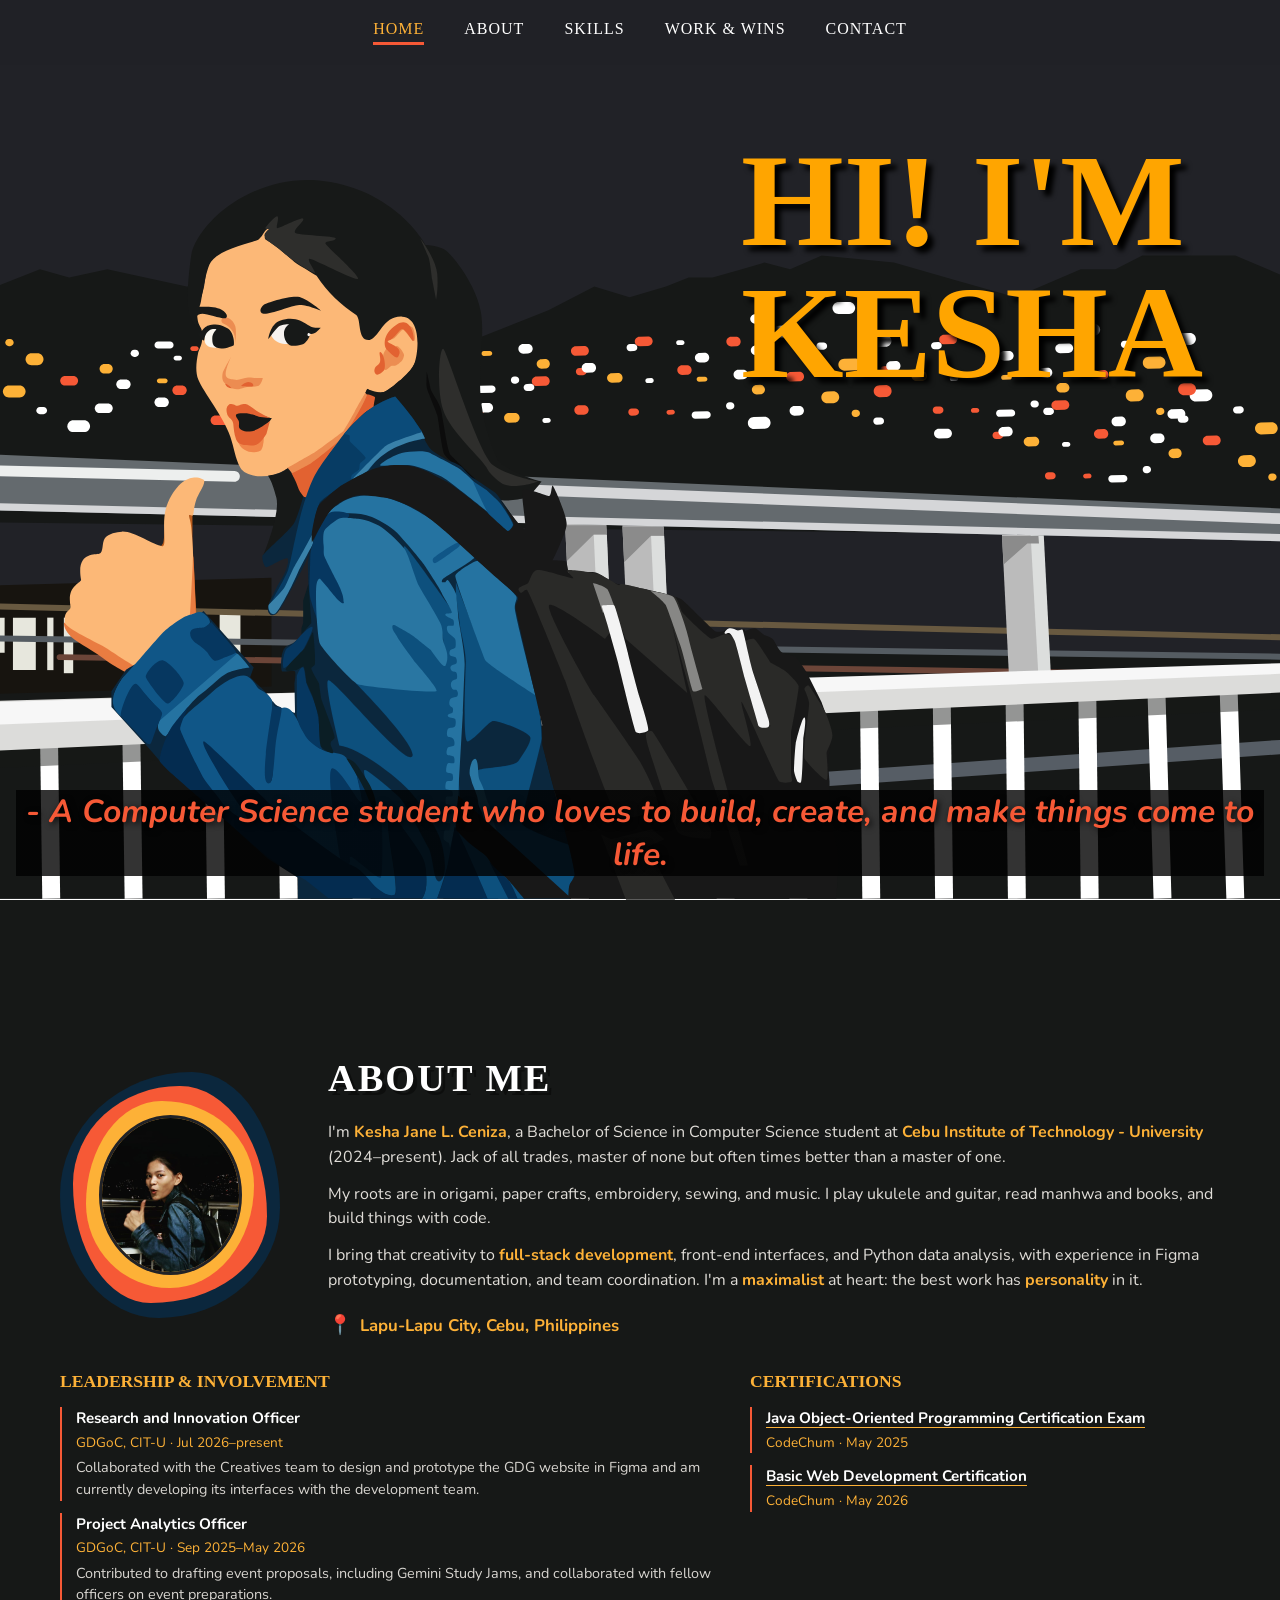
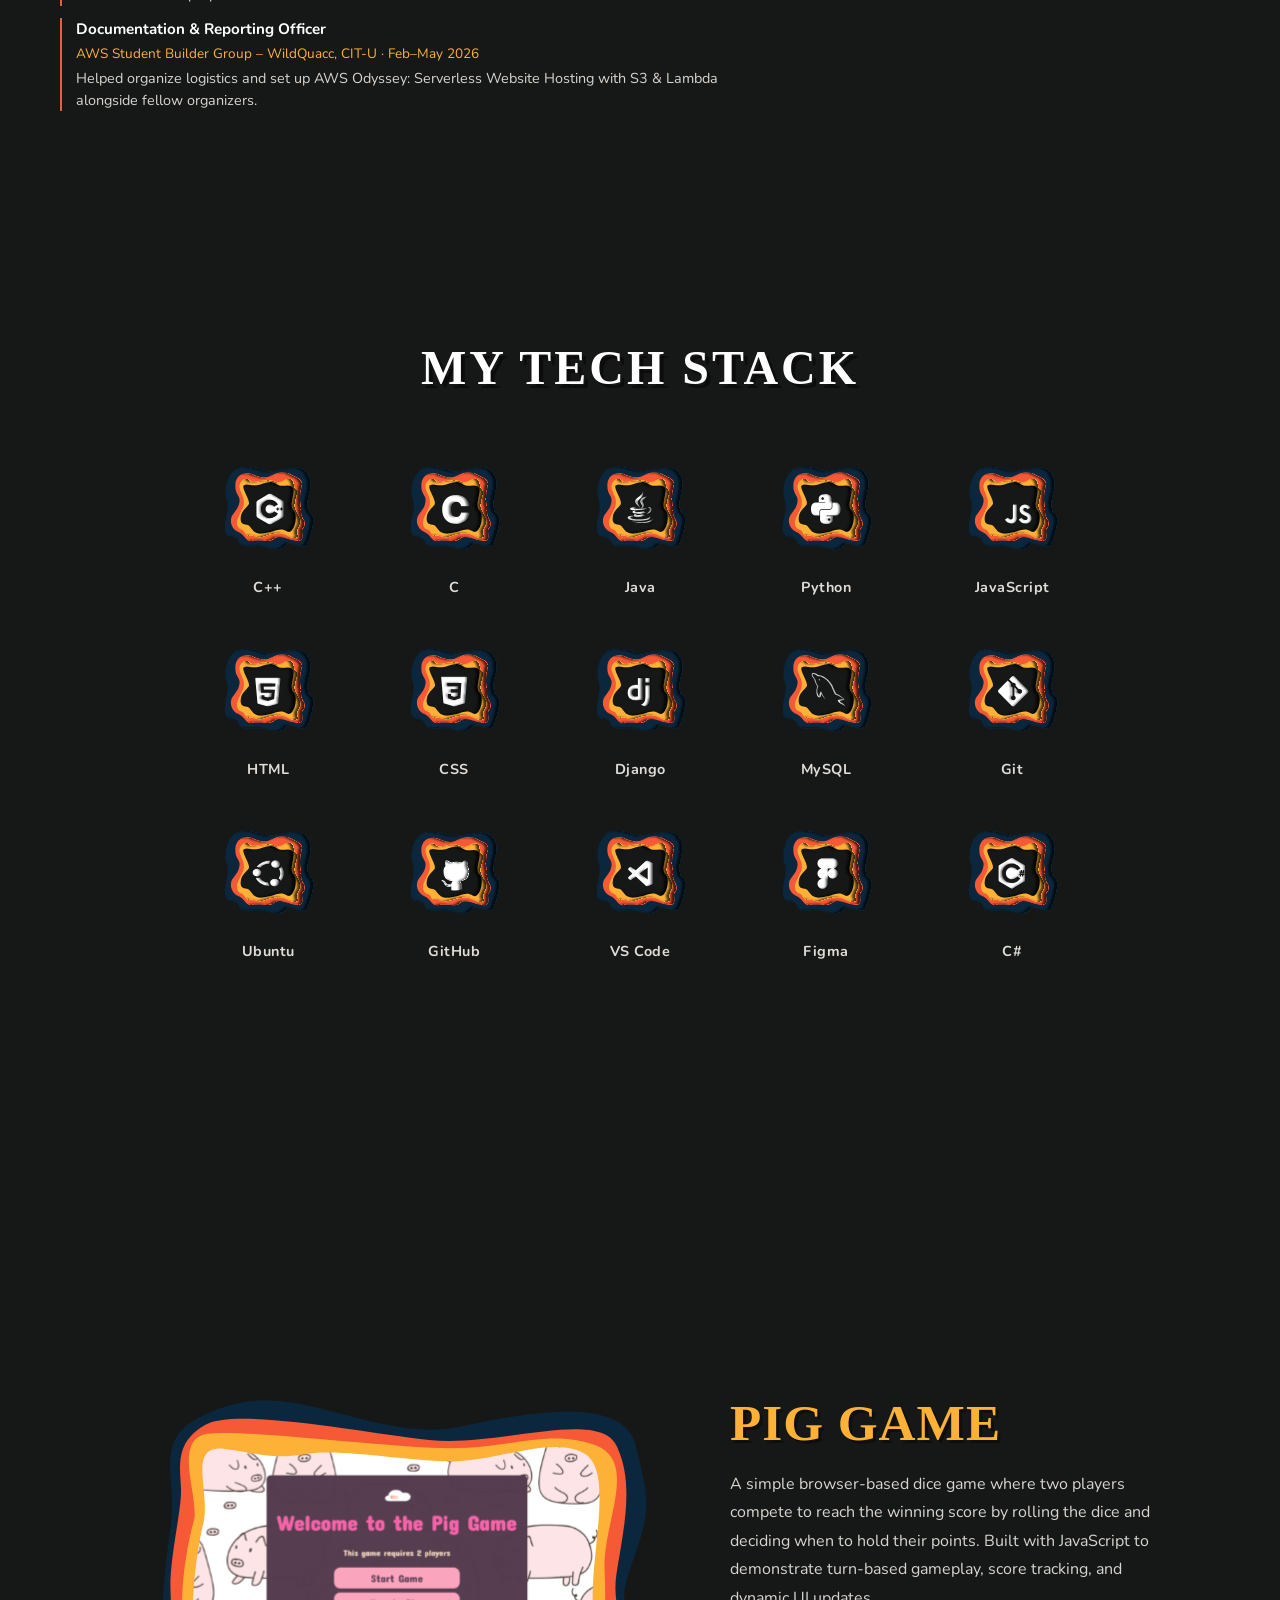
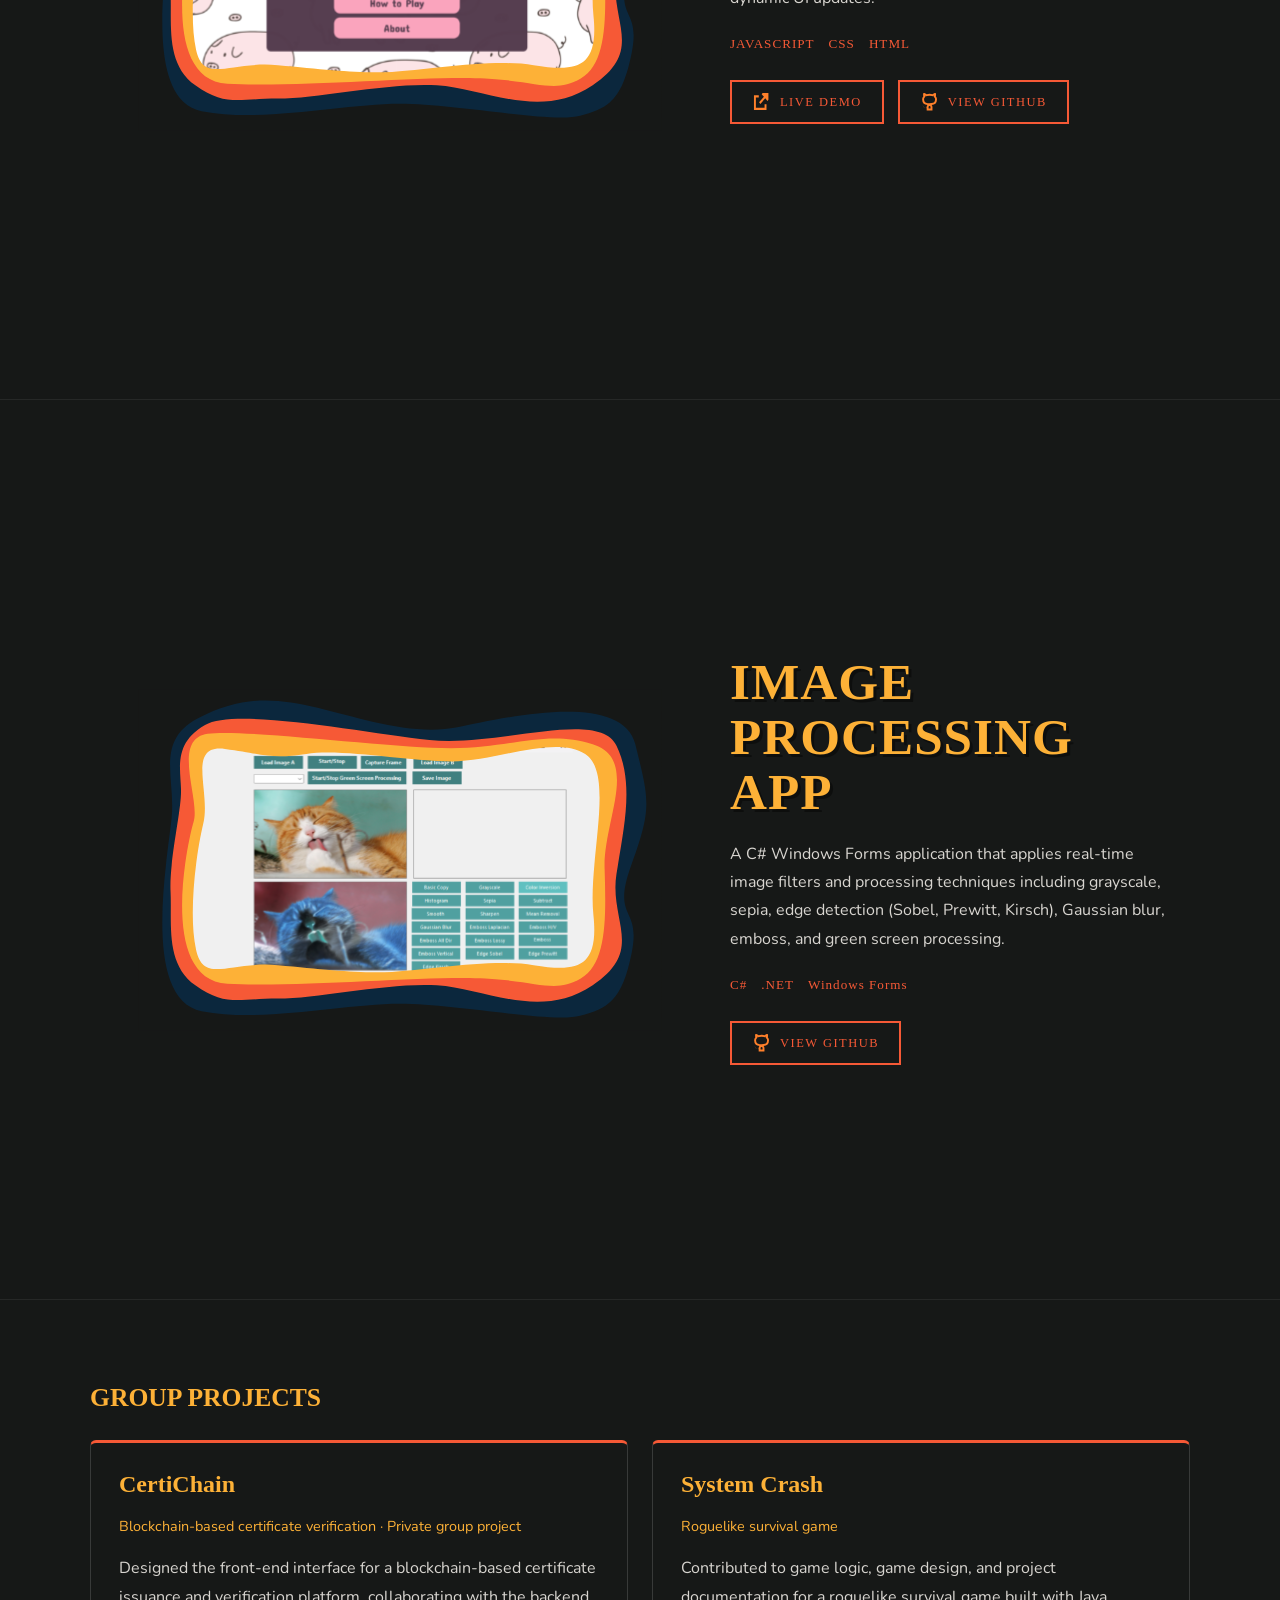
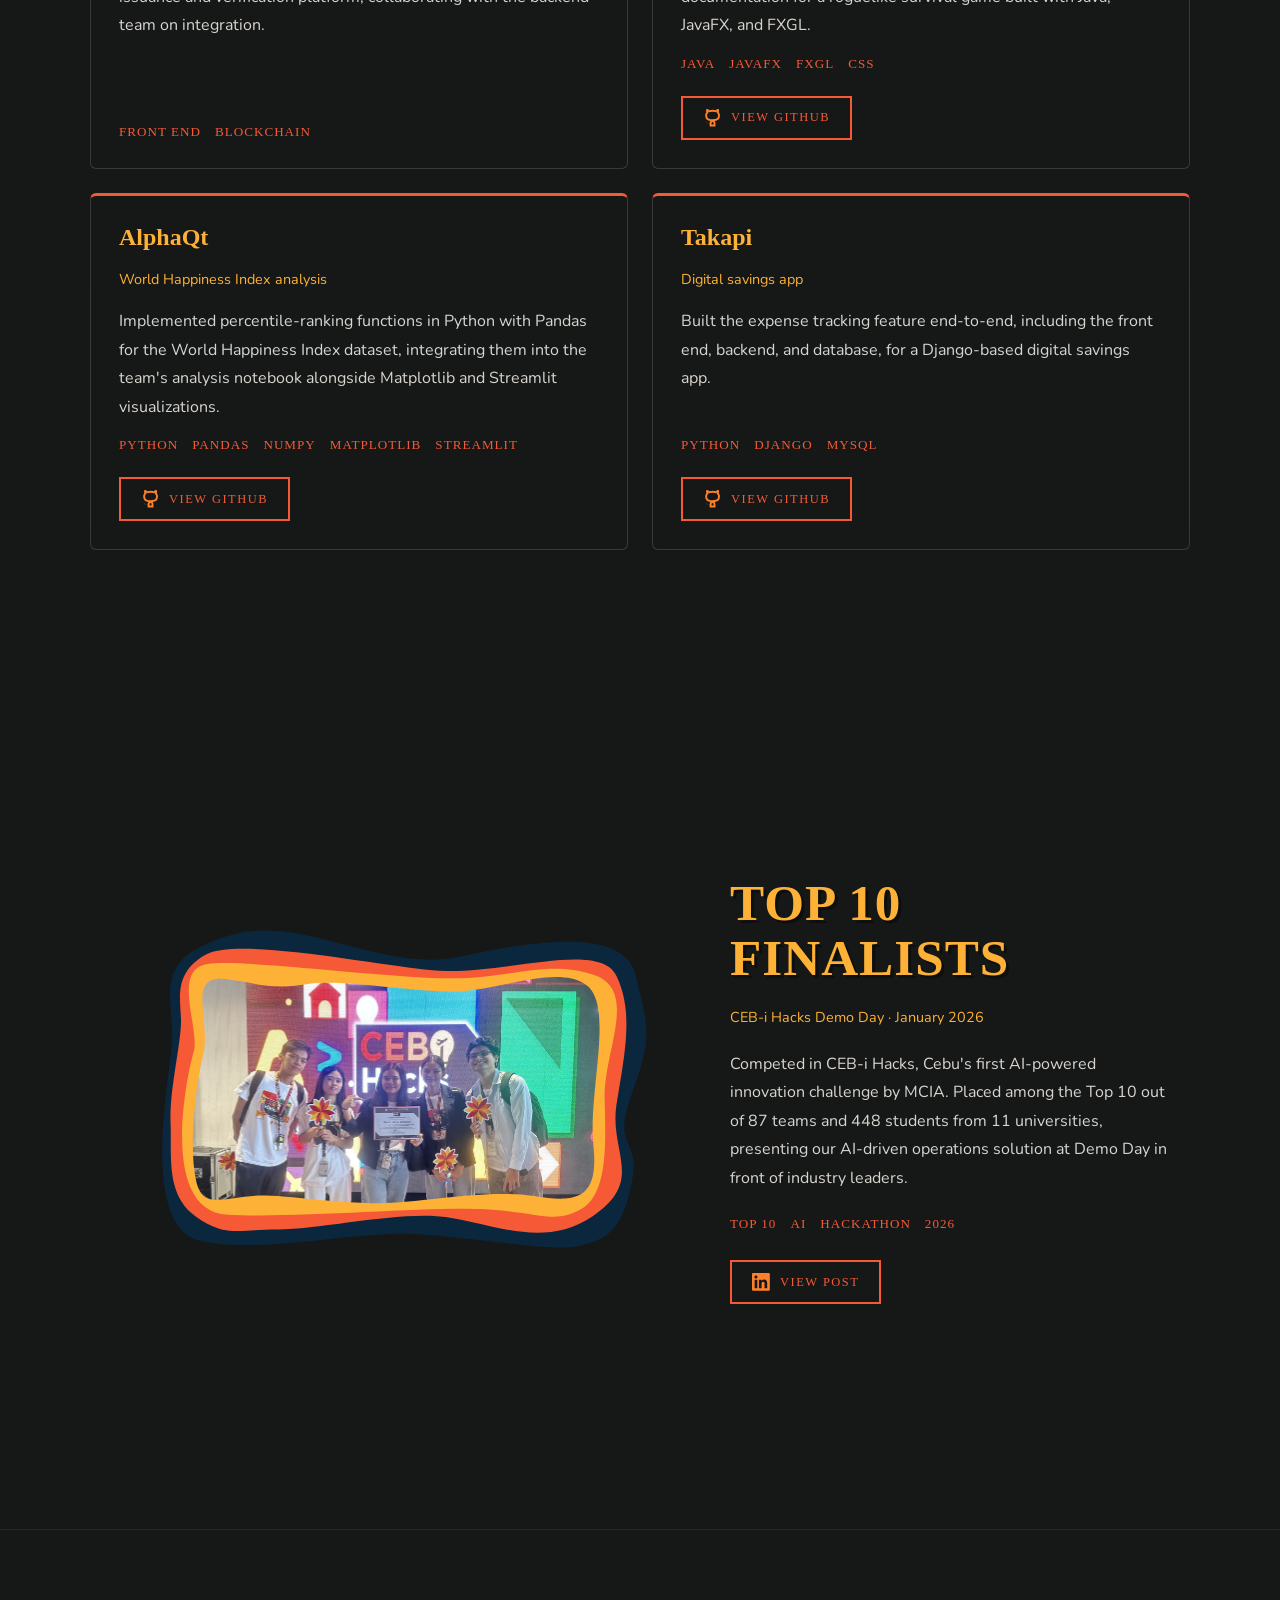
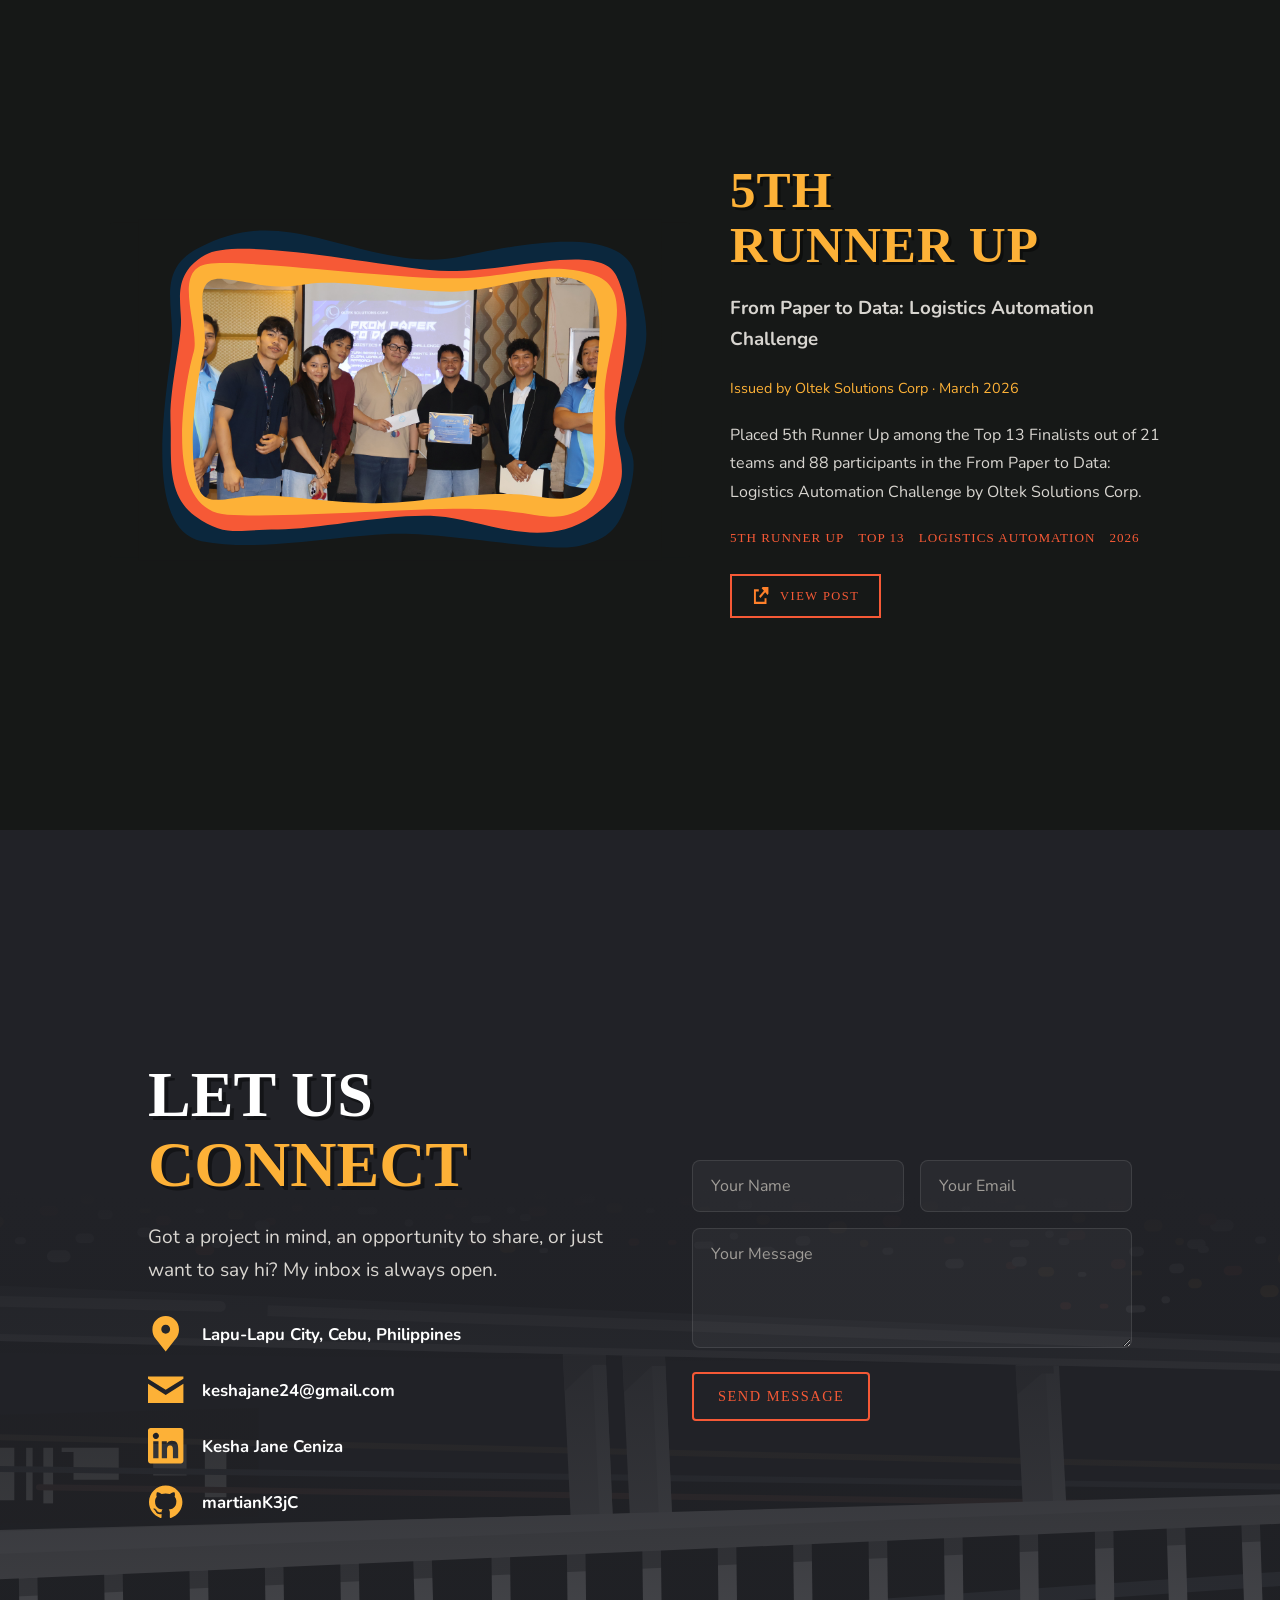
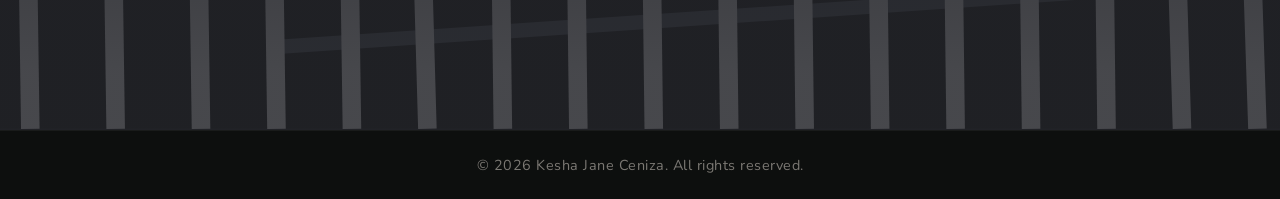
<file: index.html>
<!doctype html>
<html lang="en">
  <head>
    <meta charset="UTF-8" />
    <meta name="viewport" content="width=device-width, initial-scale=1.0" />
    <title>Kesha's Portfolio</title>
    <link rel="icon" type="image/svg+xml" href="./assets/images/branding/kesha-logo.svg" />
    <link rel="stylesheet" href="./assets/css/styles.css" />
    <link
      href="https://fonts.googleapis.com/css2?family=Slackey&family=Nunito:wght@400;600;700;800&display=swap"
      rel="stylesheet"
    />
  </head>

  <body>
    <!-- NAVIGATION -->
    <nav class="main-nav">
      <a href="#home" class="nav-link">HOME</a>
      <a href="#about-section" class="nav-link">ABOUT</a>
      <a href="#skills-section" class="nav-link">SKILLS</a>
      <a href="#projects-section" class="nav-link">WORK & WINS</a>
      <a href="#contact-section" class="nav-link">CONTACT</a>
    </nav>

    <!-- HOME SECTION -->
    <section id="home">
      <!-- BACKGROUND IMAGE -->
      <img src="./assets/images/backgrounds/cityscape.svg" class="bg-svg" alt="background" />

      <!-- CHARACTER IMAGE -->
      <img src="./assets/images/hero/kesha.svg" class="character" alt="Kesha character" />

      <!-- HERO TITLE -->
      <div class="hero-title">
        <h1>HI! I'M <br />KESHA</h1>
      </div>

      <!-- SUBTITLE -->
      <p class="subtitle">
        - A Computer Science student who loves to build, create, and make things
        come to life.
      </p>
    </section>

    <!-- DYNAMIC SECTIONS -->
    <section id="about-section" class="content-section"></section>
    <section id="skills-section" class="content-section"></section>
    <section id="projects-section" class="content-section"></section>
    <section id="contact-section" class="content-section"></section>

    <!-- FOOTER -->
    <footer class="site-footer">
      <p>&copy; 2026 Kesha Jane Ceniza. All rights reserved.</p>
    </footer>

    <script src="./assets/js/script.js"></script>
  </body>
</html>
</file>
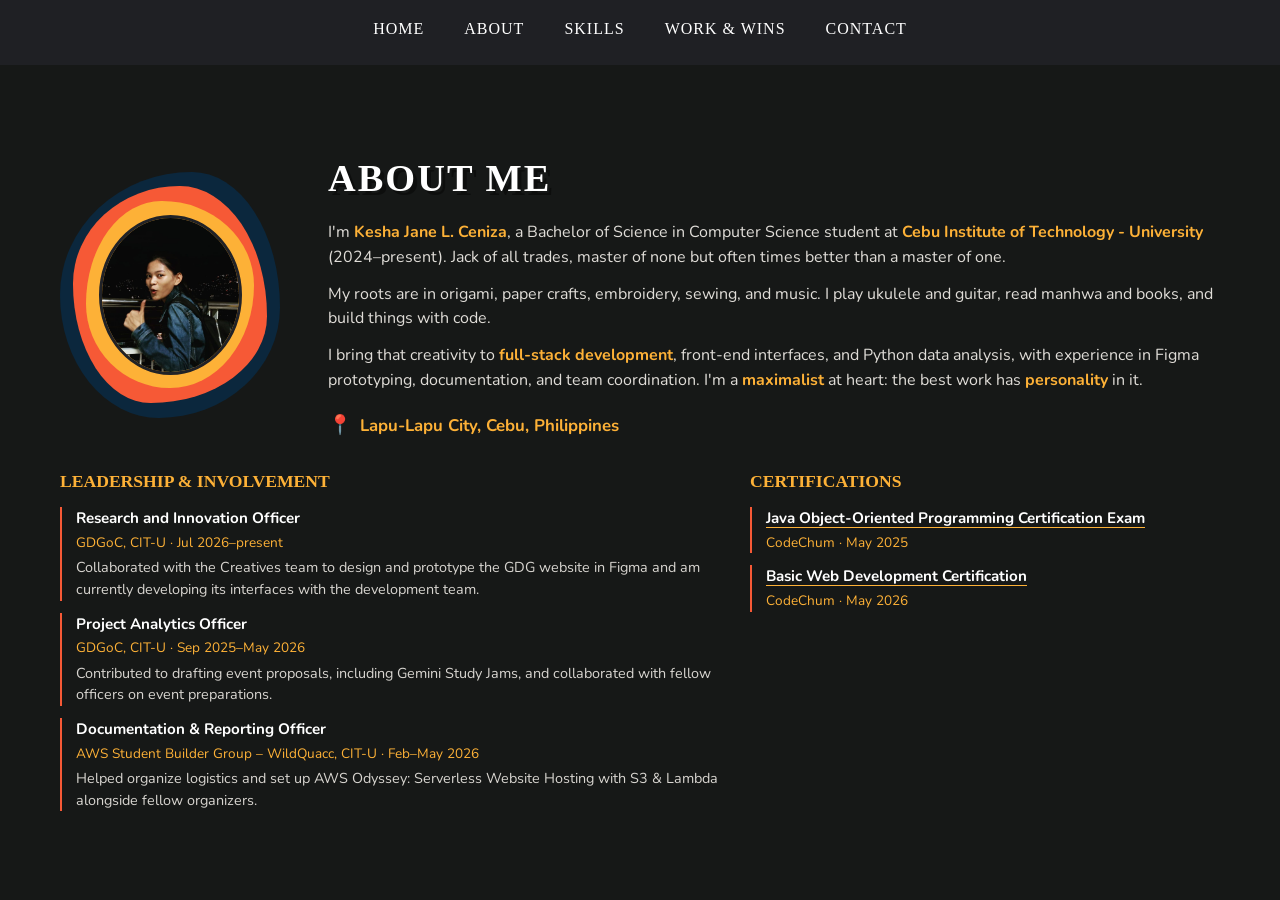
<file: about.html>
<!doctype html>
<html lang="en">
  <head>
    <meta charset="UTF-8" />
    <meta name="viewport" content="width=device-width, initial-scale=1.0" />
    <title>About Me — Kesha's Portfolio</title>
    <link rel="icon" type="image/svg+xml" href="./assets/images/branding/kesha-logo.svg" />
    <link rel="stylesheet" href="./assets/css/styles.css" />
    <link
      href="https://fonts.googleapis.com/css2?family=Slackey&family=Nunito:wght@400;600;700;800&display=swap"
      rel="stylesheet"
    />
  </head>
  <body>
    <!-- NAVIGATION -->
    <nav class="main-nav">
      <a href="index.html#home" class="nav-link">HOME</a>
      <a href="index.html#about-section" class="nav-link">ABOUT</a>
      <a href="index.html#skills-section" class="nav-link">SKILLS</a>
      <a href="index.html#projects-section" class="nav-link">WORK & WINS</a>
      <a href="index.html#contact-section" class="nav-link">CONTACT</a>
    </nav>

    <!-- ABOUT SECTION -->
    <section id="about" class="about-section">
      <div class="about-container">
        <!-- LEFT: PHOTO FRAME -->
        <div class="about-photo-wrapper">
          <div class="blob-layer blob-layer-1"></div>
          <div class="blob-layer blob-layer-2"></div>
          <div class="blob-layer blob-layer-3"></div>
          <div class="blob-photo">
            <img
              src="./assets/images/about/kesha.jpg"
              alt="Kesha Jane Ceniza"
            />
          </div>
        </div>

        <!-- RIGHT: TEXT CONTENT -->
        <div class="about-text">
          <h2 class="about-heading">ABOUT ME</h2>

          <p>
            I'm <span class="highlight">Kesha Jane L. Ceniza</span>, a
            Bachelor of Science in Computer Science student at
            <span class="highlight"
              >Cebu Institute of Technology - University</span
            > (2024–present). Jack of all trades, master of none but often times
            better than a master of one.
          </p>

          <p>
            My roots are in origami, paper crafts, embroidery, sewing, and music.
            I play ukulele and guitar, read manhwa and books, and build things with code.
          </p>
          <p>
            I bring that creativity to <strong class="highlight">full-stack development</strong>,
            front-end interfaces, and Python data analysis, with experience in Figma
            prototyping, documentation, and team coordination. I'm a
            <strong class="highlight">maximalist</strong> at heart: the best work has
            <strong class="highlight">personality</strong> in it.
          </p>

          <p class="about-location">
            <span class="location-icon">📍</span> Lapu-Lapu City, Cebu, Philippines
          </p>
        </div>
      </div>
      <div class="resume-details">
        <div class="resume-column">
          <h3 class="resume-heading">LEADERSHIP &amp; INVOLVEMENT</h3>
          <article class="resume-item">
            <h4>Research and Innovation Officer</h4>
            <p class="resume-meta">GDGoC, CIT-U · Jul 2026–present</p>
            <p>Collaborated with the Creatives team to design and prototype the GDG website in Figma and am currently developing its interfaces with the development team.</p>
          </article>
          <article class="resume-item">
            <h4>Project Analytics Officer</h4>
            <p class="resume-meta">GDGoC, CIT-U · Sep 2025–May 2026</p>
            <p>Contributed to drafting event proposals, including Gemini Study Jams, and collaborated with fellow officers on event preparations.</p>
          </article>
          <article class="resume-item">
            <h4>Documentation &amp; Reporting Officer</h4>
            <p class="resume-meta">AWS Student Builder Group – WildQuacc, CIT-U · Feb–May 2026</p>
            <p>Helped organize logistics and set up AWS Odyssey: Serverless Website Hosting with S3 &amp; Lambda alongside fellow organizers.</p>
          </article>
        </div>
        <div class="resume-column">
          <h3 class="resume-heading">CERTIFICATIONS</h3>
          <article class="resume-item">
            <h4><a href="https://citu.codechum.com/certificates/9906" target="_blank" rel="noopener noreferrer">Java Object-Oriented Programming Certification Exam</a></h4>
            <p class="resume-meta">CodeChum · May 2025</p>
          </article>
          <article class="resume-item">
            <h4><a href="https://citu.codechum.com/certificates/25633" target="_blank" rel="noopener noreferrer">Basic Web Development Certification</a></h4>
            <p class="resume-meta">CodeChum · May 2026</p>
          </article>
        </div>
      </div>
    </section>

    <!-- FOOTER
    <footer class="site-footer">
      <p>&copy; 2026 Kesha Jane Ceniza. All rights reserved.</p>
    </footer> -->
  </body>
</html>
</file>
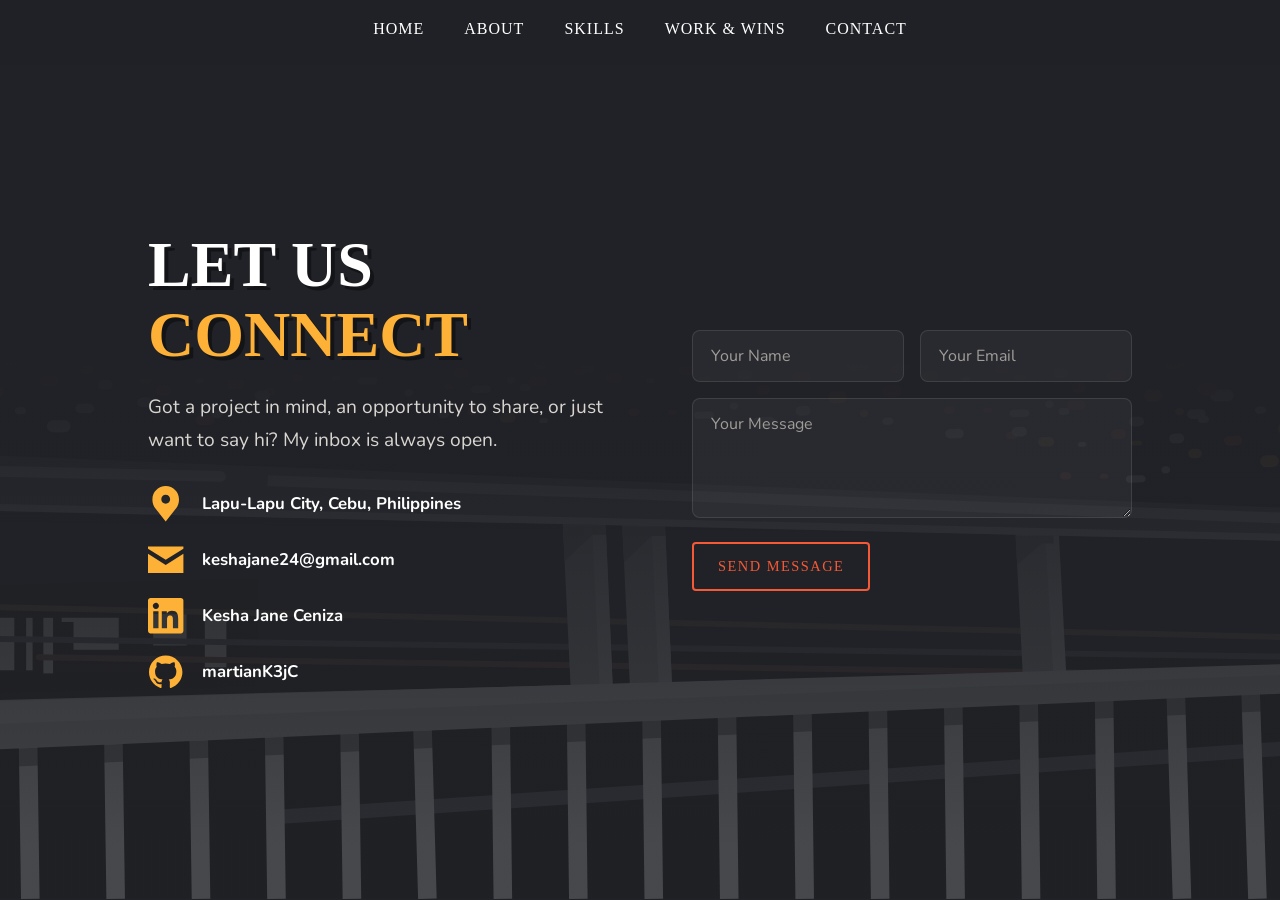
<file: contact.html>
<!doctype html>
<html lang="en">
  <head>
    <meta charset="UTF-8" />
    <meta name="viewport" content="width=device-width, initial-scale=1.0" />
    <title>Contact — Kesha's Portfolio</title>
    <link rel="icon" type="image/svg+xml" href="./assets/images/branding/kesha-logo.svg" />
    <link rel="stylesheet" href="./assets/css/styles.css" />
    <link
      href="https://fonts.googleapis.com/css2?family=Slackey&family=Nunito:wght@400;600;700;800&display=swap"
      rel="stylesheet"
    />
  </head>
  <body>
    <!-- NAVIGATION -->
    <nav class="main-nav">
      <a href="index.html#home" class="nav-link">HOME</a>
      <a href="index.html#about-section" class="nav-link">ABOUT</a>
      <a href="index.html#skills-section" class="nav-link">SKILLS</a>
      <a href="index.html#projects-section" class="nav-link">WORK & WINS</a>
      <a href="index.html#contact-section" class="nav-link">CONTACT</a>
    </nav>

    <!-- CONTACT SECTION -->
    <section id="contact" class="contact-section">
      <!-- BACKGROUND IMAGE -->
      <img
        src="./assets/images/contact/cityscape-blurred.svg"
        class="bg-contact-svg"
        alt="background"
      />
      <!-- LEFT: CONTACT CONTENT -->
      <div class="contact-content">
        <h2 class="contact-heading">
          LET US <span class="contact-highlight">CONNECT</span>
        </h2>

        <p class="contact-subtext">
          Got a project in mind, an opportunity to share, or just want to say
          hi? My inbox is always open.
        </p>

        <!-- CONTACT INFO LIST -->
        <ul class="contact-list">
          <li class="contact-item">
            <img
              src="./assets/images/contact/map-pin.svg"
              alt="Location"
              class="contact-icon"
            />
            <span>Lapu-Lapu City, Cebu, Philippines</span>
          </li>

          <li class="contact-item">
            <img
              src="./assets/images/contact/envelope.svg"
              alt="Email"
              class="contact-icon"
            />
            <a href="mailto:keshajane24@gmail.com">keshajane24@gmail.com</a>
          </li>

          <li class="contact-item">
            <img
              src="./assets/images/contact/linkedin.svg"
              alt="LinkedIn"
              class="contact-icon"
            />
            <a
              href="https://www.linkedin.com/in/kesha-jane-ceniza/"
              target="_blank"
              >Kesha Jane Ceniza</a
            >
          </li>

          <li class="contact-item">
            <img
              src="./assets/images/contact/github.svg"
              alt="GitHub"
              class="contact-icon"
            />
            <a href="https://github.com/martianK3jC" target="_blank"
              >martianK3jC</a
            >
          </li>
        </ul>
      </div>

      <!-- RIGHT: CONTACT FORM -->
      <div class="contact-form-wrapper">
        <form
          class="contact-form"
          action="mailto:keshajane24@gmail.com"
          method="post"
          enctype="text/plain"
        >
          <div class="form-group">
            <input
              type="text"
              name="Name"
              class="form-input"
              placeholder="Your Name"
              required
            />
            <input
              type="email"
              name="Email"
              class="form-input"
              placeholder="Your Email"
              required
            />
          </div>
          <textarea
            name="Message"
            class="form-area"
            placeholder="Your Message"
            required
          ></textarea>
          <button type="submit" class="form-submit">SEND MESSAGE</button>
        </form>
      </div>
    </section>

    <!-- FOOTER -->
    <!-- <footer class="site-footer">
      <p>&copy; 2026 Kesha Jane Ceniza. All rights reserved.</p>
    </footer> -->
  </body>
</html>
</file>
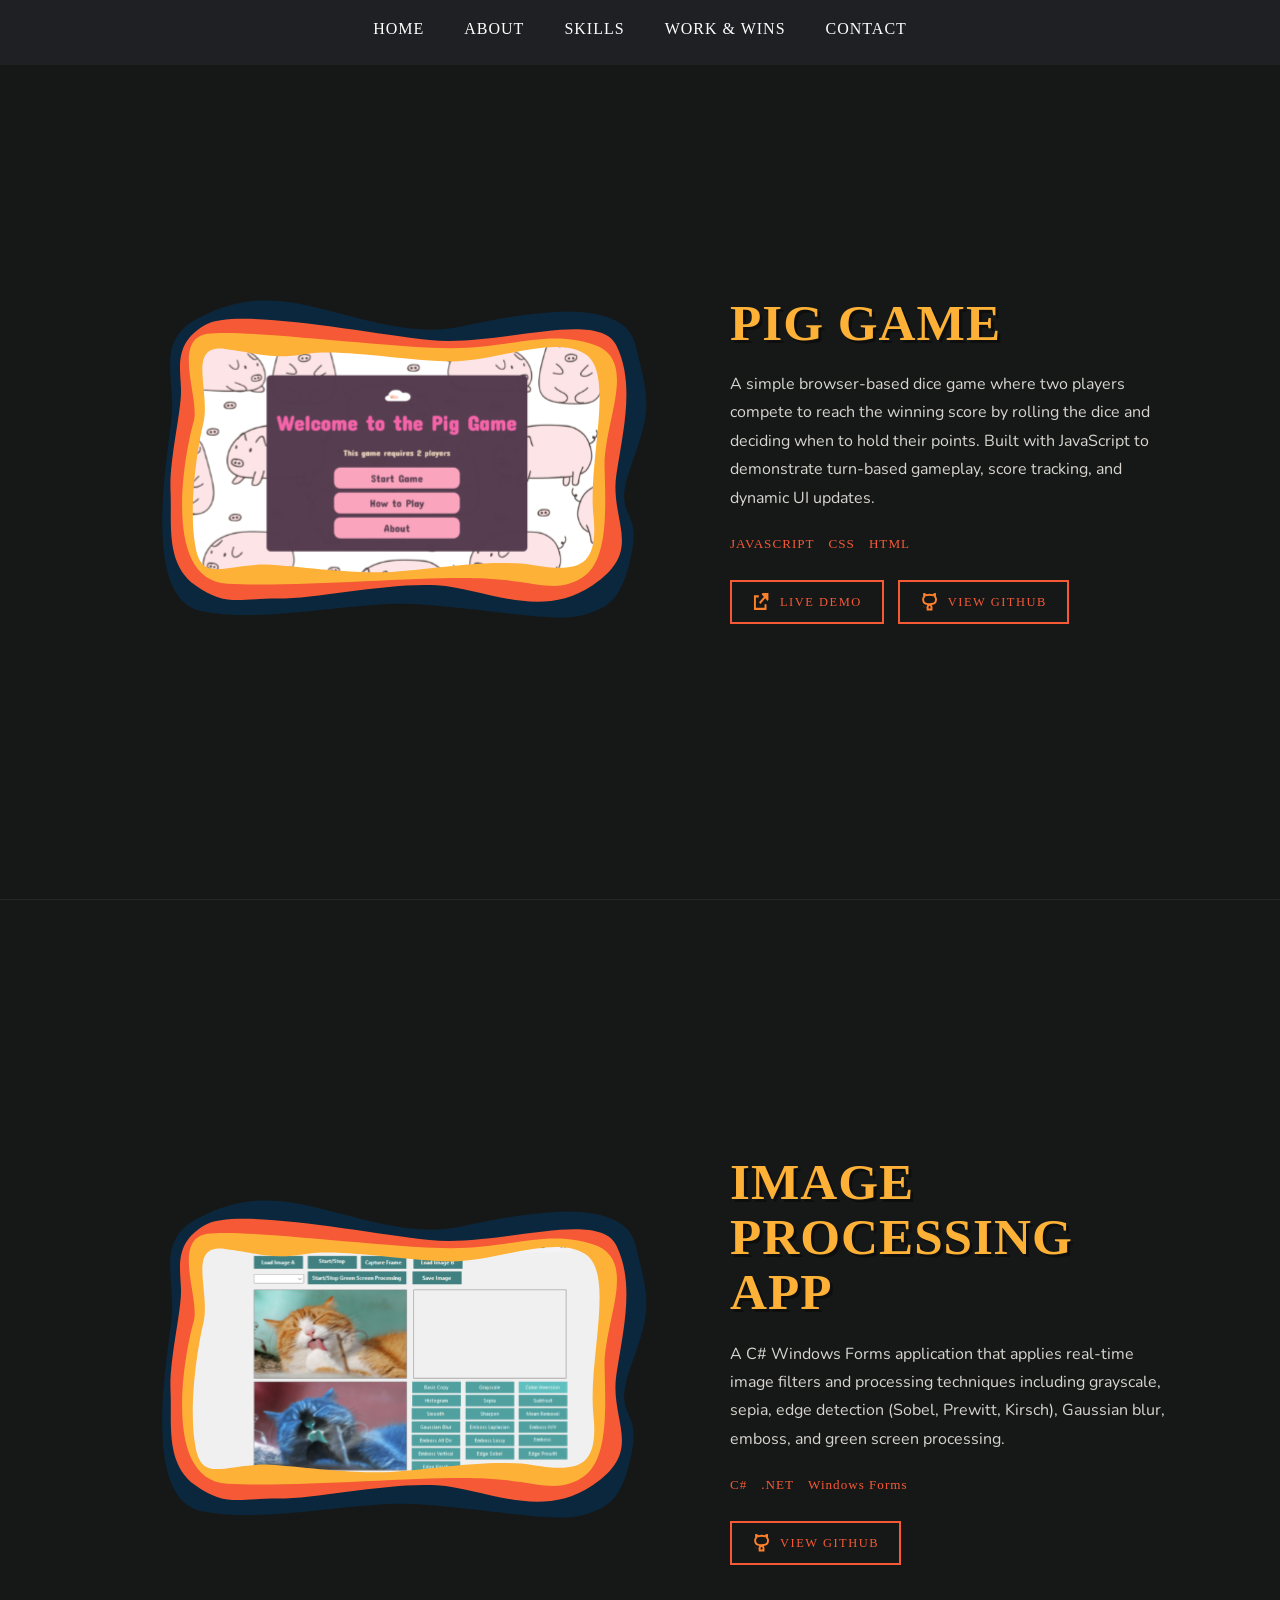
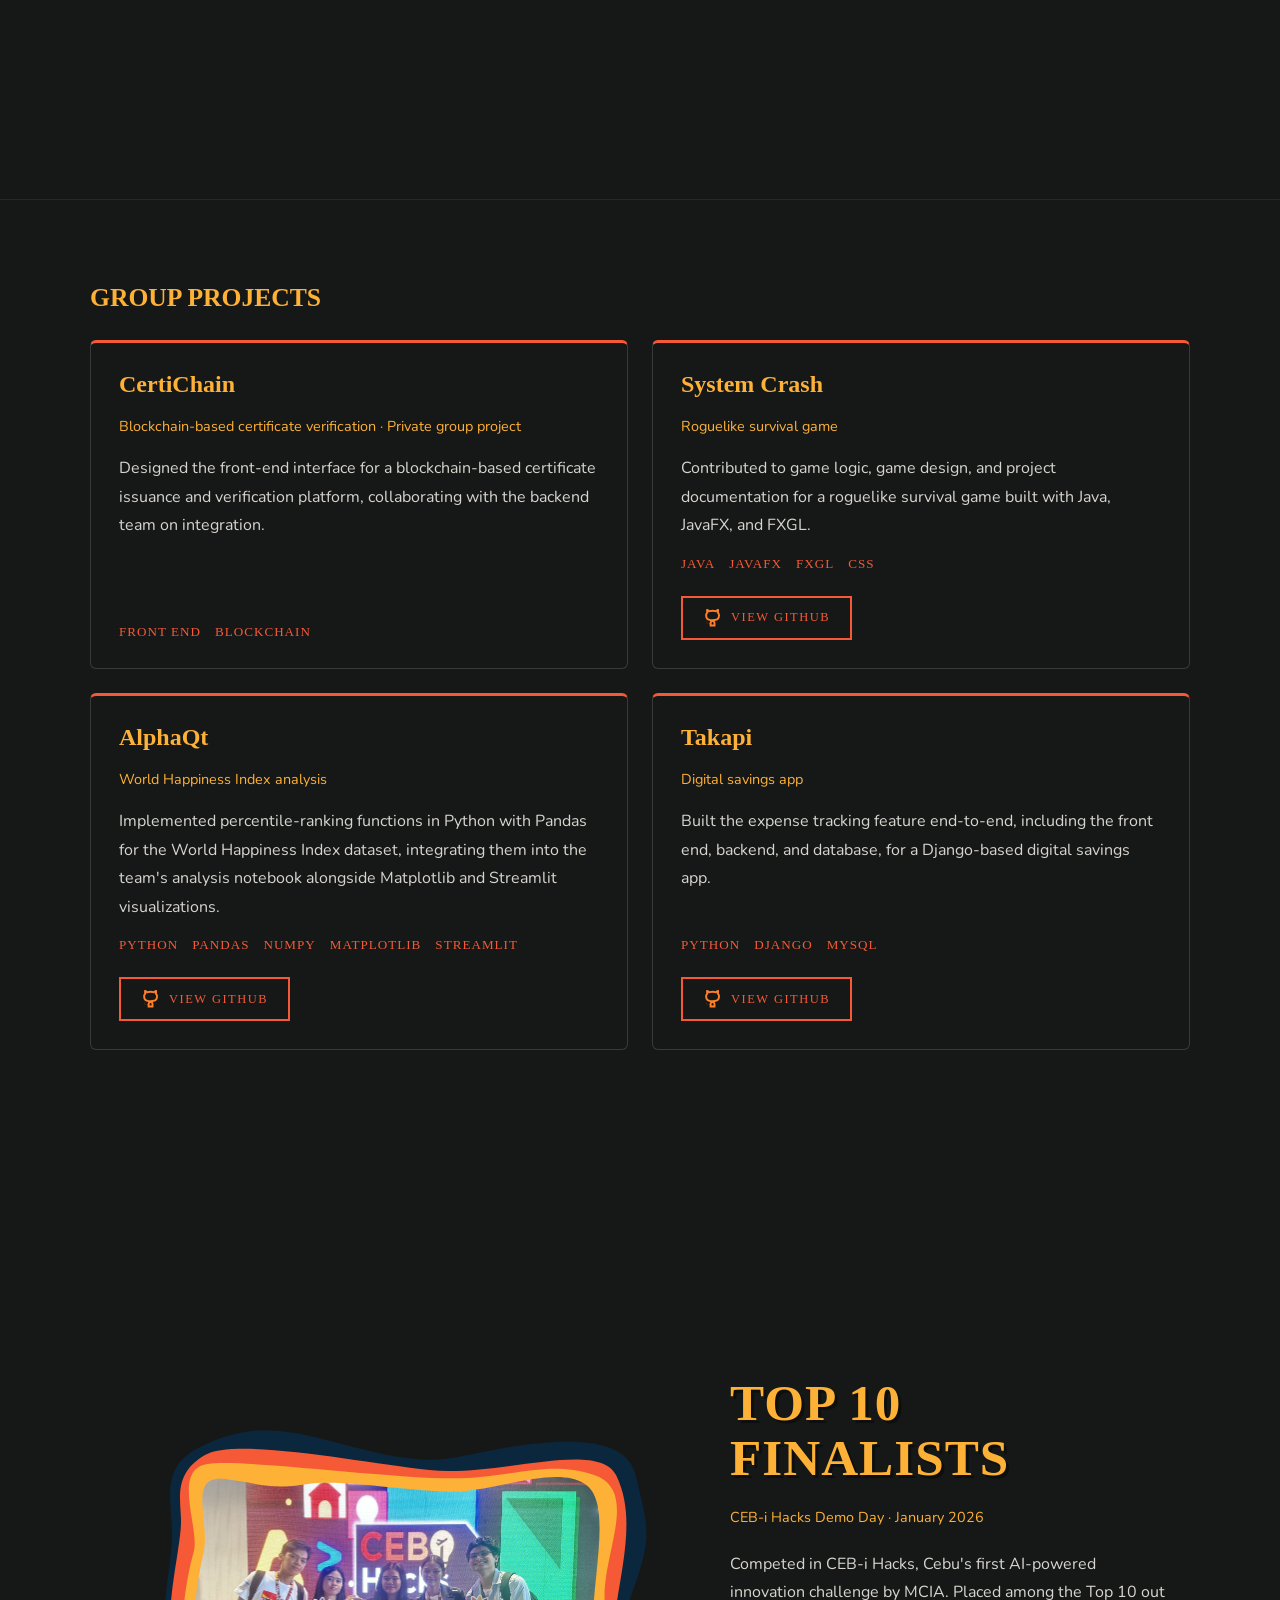
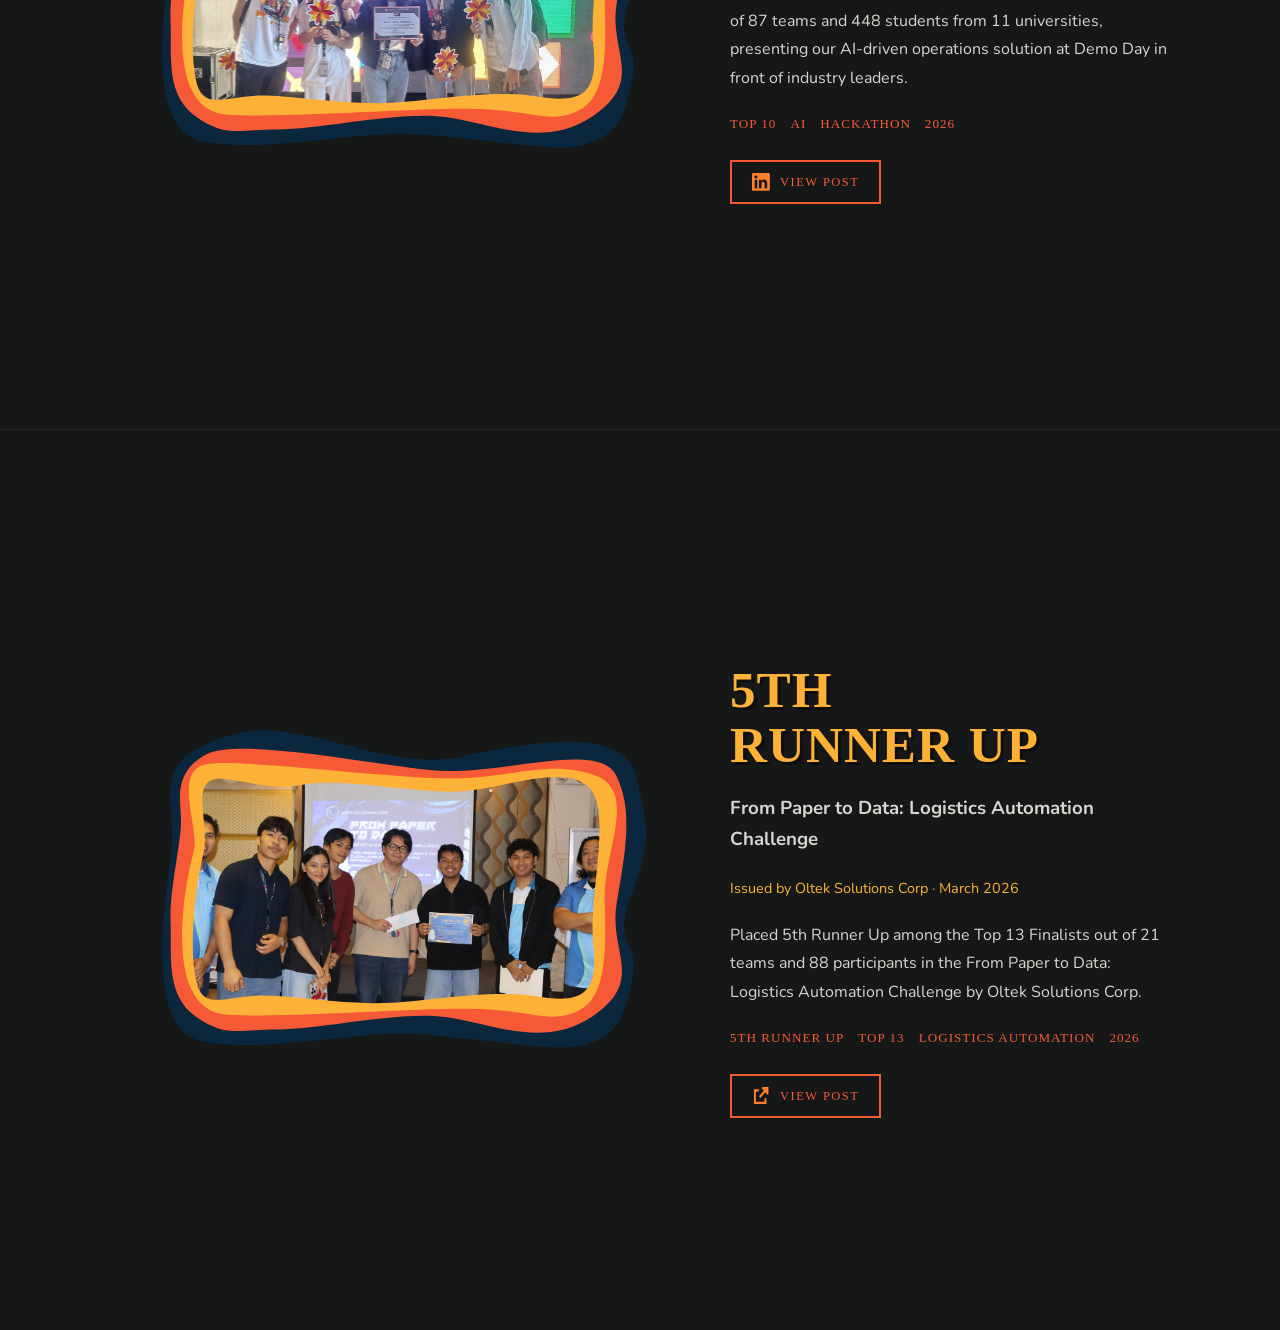
<file: projects.html>
<!doctype html>
<html lang="en">
  <head>
    <meta charset="UTF-8" />
    <meta name="viewport" content="width=device-width, initial-scale=1.0" />
    <title>Work &amp; Wins — Kesha's Portfolio</title>
    <link rel="icon" type="image/svg+xml" href="./assets/images/branding/kesha-logo.svg" />
    <link rel="stylesheet" href="./assets/css/styles.css" />
    <link
      href="https://fonts.googleapis.com/css2?family=Slackey&family=Nunito:wght@400;600;700;800&display=swap"
      rel="stylesheet"
    />
  </head>

  <body>
    <!-- NAVIGATION -->
    <nav class="main-nav">
      <a href="index.html#home" class="nav-link">HOME</a>
      <a href="index.html#about-section" class="nav-link">ABOUT</a>
      <a href="index.html#skills-section" class="nav-link">SKILLS</a>
      <a href="index.html#projects-section" class="nav-link">WORK &amp; WINS</a>
      <a href="index.html#contact-section" class="nav-link">CONTACT</a>
    </nav>

    <section id="projects" class="projects-section">
      <!-- PROJECT 1: PIG GAME -->
      <div class="project-entry">
        <!-- LEFT: LAYERED FRAME -->
        <div class="project-frame-wrapper">
          <img
            src="./assets/images/projects/pig-game/frame-4.svg"
            alt=""
            class="frame-layer layer-4"
          />
          <img
            src="./assets/images/projects/pig-game/frame-3.svg"
            alt=""
            class="frame-layer layer-3"
          />
          <img
            src="./assets/images/projects/pig-game/frame-2.svg"
            alt=""
            class="frame-layer layer-2"
          />
          <img
            src="./assets/images/projects/pig-game/frame-1.svg"
            alt=""
            class="frame-layer layer-1"
          />
          <img
            src="./assets/images/projects/pig-game/screenshot.svg"
            alt="Pig Game screenshot"
            class="frame-layer layer-pig"
          />
        </div>

        <!-- RIGHT: PROJECT INFO -->
        <div class="project-info">
          <h2 class="project-title">PIG GAME</h2>
          <p class="project-desc">
            A simple browser-based dice game where two players compete to reach
            the winning score by rolling the dice and deciding when to hold
            their points. Built with JavaScript to demonstrate turn-based
            gameplay, score tracking, and dynamic UI updates.
          </p>
          <div class="project-tags">
            <span class="tag">JAVASCRIPT</span>
            <span class="tag">CSS</span>
            <span class="tag">HTML</span>
          </div>
          <div class="project-links">
            <a
              href="https://martiank3jc.github.io/Pig-game/"
              target="_blank"
              class="btn-outline"
            >
              <img
                src="./assets/images/icons/social/link.svg"
                alt="link"
                class="btn-svg-icon"
              />
              LIVE DEMO
            </a>
            <a
              href="https://github.com/martianK3jC/Pig-game.git"
              target="_blank"
              class="btn-outline"
            >
              <img
                src="./assets/images/icons/social/github.svg"
                alt="github"
                class="btn-svg-icon"
              />
              VIEW GITHUB
            </a>
          </div>
        </div>
      </div>

      <!-- PROJECT 2: IMAGE PROCESSING APP -->
      <div class="project-entry">
        <!-- LEFT: LAYERED FRAME -->
        <div class="project-frame-wrapper">
          <img
            src="./assets/images/projects/image-processing/frame-4.svg"
            alt=""
            class="frame-layer layer-4"
          />
          <img
            src="./assets/images/projects/image-processing/frame-3.svg"
            alt=""
            class="frame-layer layer-3"
          />
          <img
            src="./assets/images/projects/image-processing/frame-2.svg"
            alt=""
            class="frame-layer layer-2"
          />
          <img
            src="./assets/images/projects/image-processing/frame-1.svg"
            alt=""
            class="frame-layer layer-1"
          />
          <img
            src="./assets/images/projects/image-processing/frame-background.svg"
            alt=""
            class="frame-layer layer-rect"
          />
          <img
            src="./assets/images/projects/image-processing/screenshot.svg"
            alt="Image Processing App screenshot"
            class="frame-layer layer-screenshot"
          />
        </div>

        <!-- RIGHT: PROJECT INFO -->
        <div class="project-info">
          <h2 class="project-title">IMAGE<br />PROCESSING<br />APP</h2>
          <p class="project-desc">
            A C# Windows Forms application that applies real-time image filters
            and processing techniques including grayscale, sepia, edge detection
            (Sobel, Prewitt, Kirsch), Gaussian blur, emboss, and green screen
            processing.
          </p>
          <div class="project-tags">
            <span class="tag">C#</span>
            <span class="tag">.NET</span>
            <span class="tag">Windows Forms</span>
          </div>
          <div class="project-links">
            <a
              href="https://github.com/martianK3jC/ImageProcessingActivity.git"
              target="_blank"
              class="btn-outline"
            >
              <img
                src="./assets/images/icons/social/github.svg"
                alt="github"
                class="btn-svg-icon"
              />
              VIEW GITHUB
            </a>
          </div>
        </div>
      </div>

      <div class="more-projects" aria-labelledby="more-projects-heading">
        <h2 id="more-projects-heading" class="resume-heading">GROUP PROJECTS</h2>
        <div class="project-card-grid">
          <article class="project-card">
            <h3>CertiChain</h3>
            <p class="resume-meta">Blockchain-based certificate verification · Private group project</p>
            <p class="project-desc">Designed the front-end interface for a blockchain-based certificate issuance and verification platform, collaborating with the backend team on integration.</p>
            <div class="project-tags">
              <span class="tag">FRONT END</span>
              <span class="tag">BLOCKCHAIN</span>
            </div>
          </article>
          <article class="project-card">
            <h3>System Crash</h3>
            <p class="resume-meta">Roguelike survival game</p>
            <p class="project-desc">Contributed to game logic, game design, and project documentation for a roguelike survival game built with Java, JavaFX, and FXGL.</p>
            <div class="project-tags">
              <span class="tag">JAVA</span>
              <span class="tag">JAVAFX</span>
              <span class="tag">FXGL</span>
              <span class="tag">CSS</span>
            </div>
            <div class="project-links">
              <a
                href="https://github.com/dogsideye/TheOnlyException.git"
                target="_blank"
                rel="noopener noreferrer"
                class="btn-outline"
                aria-label="View System Crash repository on GitHub"
              >
                <img src="./assets/images/icons/social/github.svg" alt="" class="btn-svg-icon" />
                VIEW GITHUB
              </a>
            </div>
          </article>
          <article class="project-card">
            <h3>AlphaQt</h3>
            <p class="resume-meta">World Happiness Index analysis</p>
            <p class="project-desc">Implemented percentile-ranking functions in Python with Pandas for the World Happiness Index dataset, integrating them into the team's analysis notebook alongside Matplotlib and Streamlit visualizations.</p>
            <div class="project-tags">
              <span class="tag">PYTHON</span>
              <span class="tag">PANDAS</span>
              <span class="tag">NUMPY</span>
              <span class="tag">MATPLOTLIB</span>
              <span class="tag">STREAMLIT</span>
            </div>
            <div class="project-links">
              <a
                href="https://github.com/GReturn/AlphaQt-World-Happiness-Index-Data-Analysis-and-Visualization.git"
                target="_blank"
                rel="noopener noreferrer"
                class="btn-outline"
                aria-label="View AlphaQt repository on GitHub"
              >
                <img src="./assets/images/icons/social/github.svg" alt="" class="btn-svg-icon" />
                VIEW GITHUB
              </a>
            </div>
          </article>
          <article class="project-card">
            <h3>Takapi</h3>
            <p class="resume-meta">Digital savings app</p>
            <p class="project-desc">Built the expense tracking feature end-to-end, including the front end, backend, and database, for a Django-based digital savings app.</p>
            <div class="project-tags">
              <span class="tag">PYTHON</span>
              <span class="tag">DJANGO</span>
              <span class="tag">MYSQL</span>
            </div>
            <div class="project-links">
              <a
                href="https://github.com/GReturn/Takapi.git"
                target="_blank"
                rel="noopener noreferrer"
                class="btn-outline"
                aria-label="View Takapi repository on GitHub"
              >
                <img src="./assets/images/icons/social/github.svg" alt="" class="btn-svg-icon" />
                VIEW GITHUB
              </a>
            </div>
          </article>
        </div>
      </div>

      <!-- ACHIEVEMENT: TOP 10 FINALISTS -->
      <div class="project-entry">
        <!-- LEFT: LAYERED FRAME -->
        <div class="project-frame-wrapper">
          <img
            src="./assets/images/achievements/ceb-i-hacks/frame-4.svg"
            alt=""
            class="frame-layer layer-4"
          />
          <img
            src="./assets/images/achievements/ceb-i-hacks/frame-3.svg"
            alt=""
            class="frame-layer layer-3"
          />
          <img
            src="./assets/images/achievements/ceb-i-hacks/frame-2.svg"
            alt=""
            class="frame-layer layer-2"
          />
          <img
            src="./assets/images/achievements/ceb-i-hacks/frame-1.svg"
            alt=""
            class="frame-layer layer-1"
          />
          <img
            src="./assets/images/achievements/ceb-i-hacks/frame-background.svg"
            alt=""
            class="frame-layer layer-rect"
          />
          <img
            src="./assets/images/achievements/ceb-i-hacks/event.svg"
            alt="Top 10 Finalists CEB-i Hacks"
            class="frame-layer layer-screenshot1"
          />
        </div>

        <!-- RIGHT: PROJECT INFO -->
        <div class="project-info">
          <h2 class="project-title">TOP 10<br />FINALISTS</h2>
          <p class="achievement-meta">CEB-i Hacks Demo Day · <time datetime="2026-01">January 2026</time></p>
          <p class="project-desc">
            Competed in CEB-i Hacks, Cebu's first AI-powered innovation
            challenge by MCIA. Placed among the Top 10 out of 87 teams and
            448 students from 11 universities, presenting our AI-driven
            operations solution at Demo Day in front of industry leaders.
          </p>
          <div class="project-tags">
            <span class="tag">TOP 10</span>
            <span class="tag">AI</span>
            <span class="tag">HACKATHON</span>
            <span class="tag">2026</span>
          </div>
          <div class="project-links">
            <a
              href="https://www.linkedin.com/feed/update/urn:li:activity:7422240518614716416/?originTrackingId=DlRim%2BU9uuNk%2F%2FZSOhZyag%3D%3D"
              target="_blank"
              class="btn-outline"
            >
              <img
                src="./assets/images/icons/social/linkedin.svg"
                alt="linkedin"
                class="btn-svg-icon"
              />
              VIEW POST
            </a>
          </div>
        </div>
      </div>

      <!-- ACHIEVEMENT: OLTEK LOGISTICS AUTOMATION CHALLENGE -->
      <div class="project-entry" id="oltek-achievement">
        <div class="project-frame-wrapper">
          <img
            src="./assets/images/achievements/ceb-i-hacks/frame-4.svg"
            alt=""
            class="frame-layer layer-4"
          />
          <img
            src="./assets/images/achievements/ceb-i-hacks/frame-3.svg"
            alt=""
            class="frame-layer layer-3"
          />
          <img
            src="./assets/images/achievements/ceb-i-hacks/frame-2.svg"
            alt=""
            class="frame-layer layer-2"
          />
          <img
            src="./assets/images/achievements/ceb-i-hacks/frame-1.svg"
            alt=""
            class="frame-layer layer-1"
          />
          <img
            src="./assets/images/achievements/ceb-i-hacks/frame-background.svg"
            alt=""
            class="frame-layer layer-rect"
          />
          <img
            src="./assets/images/achievements/oltek/oltek-hackathon.jpg"
            alt="Kesha and the team at the Oltek From Paper to Data: Logistics Automation Challenge"
            loading="lazy"
            decoding="async"
            class="frame-layer layer-oltek"
          />
        </div>
        <div class="project-info">
          <h2 class="project-title">5TH<br />RUNNER UP</h2>
          <h3 class="achievement-name">From Paper to Data: Logistics Automation Challenge</h3>
          <p class="achievement-meta">Issued by Oltek Solutions Corp · <time datetime="2026-03">March 2026</time></p>
          <p class="project-desc">
            Placed 5th Runner Up among the Top 13 Finalists out of 21 teams
            and 88 participants in the From Paper to Data: Logistics Automation
            Challenge by Oltek Solutions Corp.
          </p>
          <div class="project-tags">
            <span class="tag">5TH RUNNER UP</span>
            <span class="tag">TOP 13</span>
            <span class="tag">LOGISTICS AUTOMATION</span>
            <span class="tag">2026</span>
          </div>
          <div class="project-links">
            <a
              href="https://www.facebook.com/share/1CE7HV4yFz/"
              target="_blank"
              rel="noopener noreferrer"
              class="btn-outline"
            >
              <img
                src="./assets/images/icons/social/link.svg"
                alt=""
                class="btn-svg-icon"
              />
              VIEW POST
            </a>
          </div>
        </div>
      </div>
    </section>

    <!-- FOOTER
    <footer class="site-footer">
      <p>&copy; 2026 Kesha Jane Ceniza. All rights reserved.</p>
    </footer> -->
  </body>
</html>
</file>
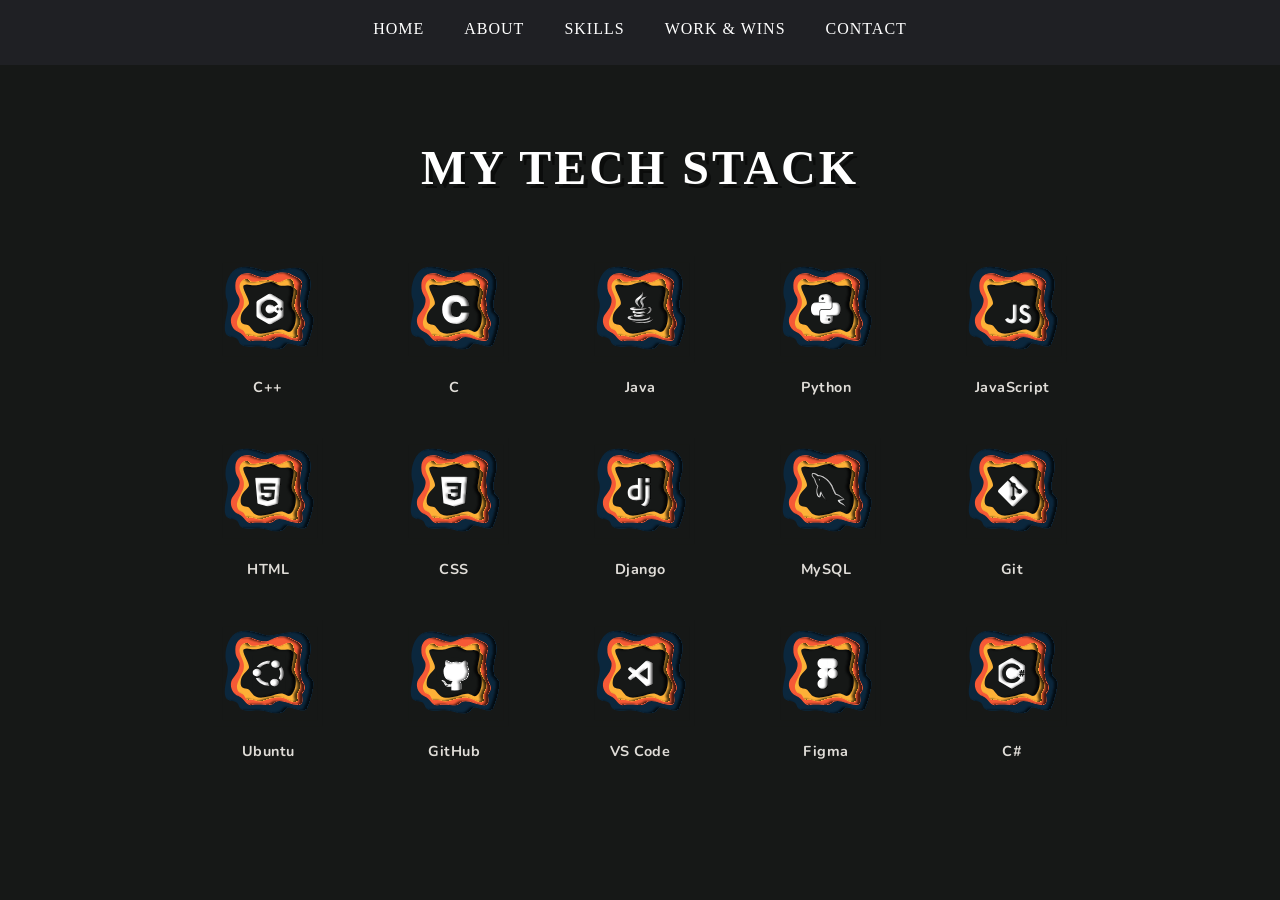
<file: skills.html>
<!doctype html>
<html lang="en">
  <head>
    <meta charset="UTF-8" />
    <meta name="viewport" content="width=device-width, initial-scale=1.0" />
    <title>Skills — Kesha's Portfolio</title>
    <link rel="icon" type="image/svg+xml" href="./assets/images/branding/kesha-logo.svg" />
    <link rel="stylesheet" href="./assets/css/styles.css" />
    <link
      href="https://fonts.googleapis.com/css2?family=Slackey&family=Nunito:wght@400;600;700;800&display=swap"
      rel="stylesheet"
    />
  </head>
  <body>
    <!-- NAVIGATION -->
    <nav class="main-nav">
      <a href="index.html#home" class="nav-link">HOME</a>
      <a href="index.html#about-section" class="nav-link">ABOUT</a>
      <a href="index.html#skills-section" class="nav-link">SKILLS</a>
      <a href="index.html#projects-section" class="nav-link">WORK & WINS</a>
      <a href="index.html#contact-section" class="nav-link">CONTACT</a>
    </nav>

    <!-- SKILLS SECTION -->
    <section id="skills" class="skills-section">
      <!-- SKILLS HEADING -->
      <h2 class="skills-heading">MY TECH STACK</h2>

      <!-- SKILLS GRID -->
      <div class="skills-grid">
        <div class="skill-card">
          <img src="./assets/images/icons/tech/cpp.svg" alt="C++" class="skill-icon" />
          <span class="skill-label">C++</span>
        </div>

        <div class="skill-card">
          <img src="./assets/images/icons/tech/c.svg" alt="C" class="skill-icon" />
          <span class="skill-label">C</span>
        </div>

        <div class="skill-card">
          <img src="./assets/images/icons/tech/java.svg" alt="Java" class="skill-icon" />
          <span class="skill-label">Java</span>
        </div>

        <div class="skill-card">
          <img
            src="./assets/images/icons/tech/python.svg"
            alt="Python"
            class="skill-icon"
          />
          <span class="skill-label">Python</span>
        </div>

        <div class="skill-card">
          <img
            src="./assets/images/icons/tech/js.svg"
            alt="JavaScript"
            class="skill-icon"
          />
          <span class="skill-label">JavaScript</span>
        </div>

        <div class="skill-card">
          <img src="./assets/images/icons/tech/html.svg" alt="HTML" class="skill-icon" />
          <span class="skill-label">HTML</span>
        </div>

        <div class="skill-card">
          <img src="./assets/images/icons/tech/css.svg" alt="CSS" class="skill-icon" />
          <span class="skill-label">CSS</span>
        </div>

        <div class="skill-card">
          <img
            src="./assets/images/icons/tech/django.svg"
            alt="Django"
            class="skill-icon"
          />
          <span class="skill-label">Django</span>
        </div>

        <div class="skill-card">
          <img
            src="./assets/images/icons/tech/mysql.svg"
            alt="MySQL"
            class="skill-icon"
          />
          <span class="skill-label">MySQL</span>
        </div>

        <div class="skill-card">
          <img src="./assets/images/icons/tech/git.svg" alt="Git" class="skill-icon" />
          <span class="skill-label">Git</span>
        </div>

        <div class="skill-card">
          <img
            src="./assets/images/icons/tech/ubuntu.svg"
            alt="Ubuntu"
            class="skill-icon"
          />
          <span class="skill-label">Ubuntu</span>
        </div>

        <div class="skill-card">
          <img
            src="./assets/images/icons/tech/github.svg"
            alt="GitHub"
            class="skill-icon"
          />
          <span class="skill-label">GitHub</span>
        </div>

        <div class="skill-card">
          <img
            src="./assets/images/icons/tech/vscode.svg"
            alt="VS Code"
            class="skill-icon"
          />
          <span class="skill-label">VS Code</span>
        </div>

        <div class="skill-card">
          <img
            src="./assets/images/icons/tech/figma.svg"
            alt="Figma"
            class="skill-icon"
          />
          <span class="skill-label">Figma</span>
        </div>

        <div class="skill-card">
          <img
            src="./assets/images/icons/tech/csharp.svg"
            alt="C#"
            class="skill-icon"
          />
          <span class="skill-label">C#</span>
        </div>
      </div>
    </section>

    <!-- FOOTER -->
    <!-- <footer class="site-footer">
      <p>&copy; 2026 Kesha Jane Ceniza. All rights reserved.</p>
    </footer> -->
  </body>
</html>
</file>
<file: assets/css/styles.css>
/* ===== GLOBAL ===== */
* {
  margin: 0;
  padding: 0;
  box-sizing: border-box;
}

html {
  scroll-behavior: smooth;
}

/* ===== HOME SECTION ===== */
#home {
  position: relative;
  width: 100%;
  height: 100vh;
  overflow: hidden;
  padding-top: 72px;
}

/* Background */
.bg-svg {
  position: absolute;
  top: 0;
  left: 0;
  width: 100%;
  height: 100%;
  object-fit: cover;
  z-index: 0;
}

/* Navigation — fixed at top */
.main-nav {
  position: fixed;
  top: 0;
  left: 0;
  width: 100%;
  z-index: 100;

  display: flex;
  justify-content: center;
  align-items: center;
  gap: clamp(18px, 4vw, 40px);

  padding: 20px 40px;

  background-color: rgba(33, 34, 39, 0.92);
  backdrop-filter: blur(10px);
  -webkit-backdrop-filter: blur(10px);
}

.nav-link {
  font-family: "Slackey", cursive;
  color: #ffffff;
  text-decoration: none;
  font-size: 1rem;
  letter-spacing: 1px;
  padding-bottom: 4px;
  border-bottom: 3px solid transparent;
  transition:
    color 0.3s ease,
    border-bottom-color 0.3s ease;
}

.nav-link:hover {
  color: #f65936;
}

.nav-link.active {
  color: #fdb137;
  border-bottom: 3px solid #f65936;
  padding-bottom: 4px;
}

/* Character */
.character {
  position: absolute;
  bottom: 0;
  left: 0;
  height: 80vh;
  z-index: 2;
  object-fit: contain;
  margin-left: 5%;
}

/* Hero Title */
.hero-title {
  position: absolute;
  top: 15%;
  right: 6%;
  z-index: 2;
  font-family: "Slackey", cursive;
  font-size: clamp(5.5rem, 5.5vw, 6.6rem);
  line-height: 1;
  color: #ffa500;
  text-shadow: 6px 6px 5px rgba(0, 0, 0, 1);
}

/* Subtitle */
.subtitle {
  position: absolute;
  bottom: 24px;
  left: 0;
  right: 0;
  text-align: center;
  z-index: 3;
  font-family: "Nunito", sans-serif;
  font-style: italic;
  font-weight: 700;
  font-size: 2rem;
  color: #f65936;
  text-shadow: 2px 2px 6px rgba(0, 0, 0, 0.9);
  margin-left: 1rem;
  margin-right: 1rem;
  background: linear-gradient(to top, rgba(0, 0, 0, 0.8), rgba(0, 0, 0, 0.8));
}

/* ===== HOME RESPONSIVE ===== */

@media (max-width: 960px) {
  .main-nav {
    gap: 20px;
    padding: 14px 20px;
    flex-wrap: wrap;
    font-size: 0.75rem;
  }

  .character {
    height: 65vh;
  }

  .hero-title {
    font-size: 4.5rem;
    line-height: 1;
    text-shadow: 6px 6px 5px rgba(0, 0, 0, 1);
    text-align: center;
  }

  .subtitle {
    font-size: 1.3rem;
  }

  .nav-link {
    font-size: 1rem;
  }
}

@media (max-width: 768px) {
  .main-nav {
    gap: 20px;
    padding: 14px 20px;
    flex-wrap: wrap;
  }

  .character {
    height: 65vh;
  }

  .hero-title {
    font-size: clamp(2rem, 6vw, 3.5rem);
    line-height: 1;
    text-shadow: 6px 6px 5px rgba(0, 0, 0, 1);
    text-align: left;
  }

  .subtitle {
    font-size: 0.8rem;
  }

  .nav-link {
    font-size: 0.8rem;
  }
}

@media (max-width: 480px) {
  .main-nav {
    gap: 12px;
    font-size: 0.75rem;
  }

  .character {
    height: 60vh;
  }

  .nav-link {
    font-size: 0.492rem;
  }

  .hero-title {
    font-size: clamp(1.75rem, 6.5vw, 2.25rem);
    top: 25%;
    left: 50%;
    right: auto;
    width: 90%;
    transform: translate(-50%, -50%);
    text-align: center;
    margin-right: 0;
  }

  .subtitle {
    font-size: 0.7rem;
  }
}

@media (min-width: 481px) and (max-width: 1280px) and (orientation: portrait) {
  .hero-title {
    top: max(100px, 8vh);
    left: 50%;
    right: auto;
    width: 90%;
    transform: translateX(-50%);
    font-size: clamp(2.5rem, 5.5vw, 4.5rem);
    text-align: center;
  }
}

/* ===== ABOUT SECTION ===== */
.about-section {
  background-color: #161817;
  width: 100%;
  min-height: 100svh;
  display: flex;
  flex-direction: column;
  align-items: center;
  justify-content: center;
  gap: 28px;
  padding: 88px clamp(24px, 4vw, 60px) 28px;
}

.about-container {
  display: flex;
  align-items: center;
  gap: 48px;
  max-width: 1160px;
  width: 100%;
}

/* --- Layered blob photo frame --- */
.about-photo-wrapper {
  position: relative;
  flex-shrink: 0;
  width: 220px;
  height: 246px;
}

.blob-layer {
  position: absolute;
  border-radius: 60% 40% 55% 45% / 50% 55% 45% 50%;
}

.blob-layer-1 {
  width: 100%;
  height: 100%;
  top: 0;
  left: 0;
  background-color: #0b273d;
}

.blob-layer-2 {
  width: 88%;
  height: 88%;
  top: 6%;
  left: 6%;
  background-color: #f65936;
  border-radius: 55% 45% 60% 40% / 45% 60% 40% 55%;
}

.blob-layer-3 {
  width: 76%;
  height: 76%;
  top: 12%;
  left: 12%;
  background-color: #fdb137;
  border-radius: 45% 55% 50% 50% / 55% 45% 55% 45%;
}

.blob-photo {
  position: absolute;
  width: 65%;
  height: 65%;
  top: 17.5%;
  left: 17.5%;
  border-radius: 50%;
  overflow: hidden;
  border: 3px solid #212227;
}

.blob-photo img {
  width: 100%;
  height: 100%;
  object-fit: cover;
  object-position: center top;
}

/* --- About text --- */
.about-text {
  display: flex;
  flex-direction: column;
  gap: 12px;
  color: #ffffff;
  font-family: "Nunito", sans-serif;
  font-size: 1rem;
  line-height: 1.55;
}

.about-heading {
  font-family: "Slackey", cursive;
  font-size: clamp(2rem, 3vw, 2.75rem);
  color: #ffffff;
  text-shadow: 4px 4px 0px rgba(0, 0, 0, 0.4);
  letter-spacing: 2px;
  margin-bottom: 0;
}

.about-text p {
  color: #e0ddd8;
}

.highlight {
  color: #fdb137;
  font-weight: 700;
}

.about-location {
  display: flex;
  align-items: center;
  gap: 8px;
  color: #fdb137 !important;
  font-weight: 700;
  font-size: 1.05rem;
  margin-top: 6px;
}

.location-icon {
  font-size: 1.2rem;
}

/* --- About list --- */
.about-list {
  list-style: none;
  display: flex;
  flex-direction: column;
  gap: 8px;
  padding-left: 0;
}

.about-list li::before {
  content: "▸ ";
  color: #fdb137;
}

.about-list li {
  font-family: "Nunito", sans-serif;
  color: #e0ddd8;
  font-size: 1rem;
}

/* --- About responsive --- */
@media (max-width: 900px) {
  .about-container {
    flex-direction: column;
    gap: 24px;
    text-align: center;
  }

  .about-location {
    justify-content: center;
  }

  .about-photo-wrapper {
    width: 180px;
    height: 202px;
  }
}

@media (max-width: 480px) {
  .about-section {
    padding: 80px 24px 40px;
  }

  .about-photo-wrapper {
    width: 160px;
    height: 180px;
  }

  .about-text {
    font-size: 0.92rem;
  }
}

/* ===== SKILLS SECTION ===== */
.skills-section {
  background-color: #161817;
  width: 100%;
  min-height: 100vh;
  display: flex;
  flex-direction: column;
  align-items: center;
  justify-content: center;
  padding: 80px 60px;
}

.skills-heading {
  font-family: "Slackey", cursive;
  font-size: clamp(2rem, 5vw, 3rem);
  color: #ffffff;
  text-shadow: 4px 4px 0px rgba(0, 0, 0, 0.5);
  letter-spacing: 3px;
  margin-bottom: 60px;
  text-align: center;
}

/* --- Skills grid --- */
.skills-grid {
  display: grid;
  grid-template-columns: repeat(5, 1fr);
  gap: 40px 30px;
  max-width: 900px;
  width: 100%;
  justify-items: center;
}

/* --- Individual skill card --- */
.skill-card {
  display: flex;
  flex-direction: column;
  align-items: center;
  gap: 12px;
  cursor: default;
}

.skill-icon {
  width: 110px;
  height: 110px;
  object-fit: contain;
  transition: transform 0.3s ease;
}

.skill-card:hover .skill-icon {
  transform: scale(1.12) rotate(-3deg);
}

/* --- Skill label --- */
.skill-label {
  font-family: "Nunito", sans-serif;
  font-size: 0.9rem;
  font-weight: 700;
  color: #e0ddd8;
  letter-spacing: 0.5px;
}

/* --- Skills responsive --- */
@media (max-width: 900px) {
  .skills-grid {
    grid-template-columns: repeat(4, 1fr);
    gap: 30px 20px;
  }
}

@media (max-width: 600px) {
  .skills-section {
    padding: 60px 24px;
  }

  .skills-grid {
    grid-template-columns: repeat(3, 1fr);
    gap: 28px 16px;
  }

  .skill-badge {
    width: 80px;
    height: 80px;
  }
}

@media (max-width: 400px) {
  .skills-grid {
    grid-template-columns: repeat(2, 1fr);
  }
}

/* ===== PROJECTS SECTION ===== */
.projects-section {
  background-color: #161817;
  width: 100%;
  display: flex;
  flex-direction: column;
  align-items: stretch;
  gap: 0;
  padding: 0;
}

/* --- Each project fills one full viewport --- */
.project-entry {
  display: flex;
  align-items: center;
  justify-content: center;
  gap: 40px;
  width: 100%;
  min-height: 100vh;
  padding: 100px 60px 80px;
  border-bottom: 1px solid rgba(255, 255, 255, 0.07);
  overflow: hidden;
  position: relative;
}

.project-entry:last-child {
  border-bottom: none;
}

/* --- Layered SVG frame wrapper — large, dominant --- */
.project-frame-wrapper {
  position: relative;
  flex-shrink: 0;
  width: min(50%, 660px);
  max-width: 100%;
  aspect-ratio: 1193 / 689;
}

.frame-layer {
  position: absolute;
  top: 50%;
  left: 50%;
  width: 100%;
  height: 100%;
  object-fit: fill;
  transform-origin: left;
}

/* === STACKING ILLUSION === */

.layer-4 {
  transform: translate(-51%, -50%) scale(1.02);
  z-index: 4;
}

.layer-3 {
  transform: translate(-50%, -50%) scale(1);
  z-index: 3;
}

.layer-2 {
  transform: translate(-50%, -50%) scale(1);
  z-index: 2;
}

.layer-1 {
  transform: translate(-50%, -50%) scale(1);
  z-index: 1;
}

.layer-pig {
  transform: translate(-38%, -49%) scale(0.75);
  z-index: 0;
  object-fit: cover;
}

.layer-rect {
  transform: translate(-38%, -50%) scale(0.75);
  z-index: 0;
  object-fit: fill;
  border-radius: 6px;
}

.layer-screenshot {
  transform: translate(-33%, -50.5%) scale(0.7);
  z-index: 0;
  object-fit: fill;
  border-radius: 4px;
}

.layer-screenshot1 {
  transform: translate(-50%, -50%) scale(1.001);
  z-index: 0;
  object-fit: fill;
  border-radius: 4px;
}

.layer-oltek {
  transform: translate(-50%, -50%);
  z-index: 0;
  object-fit: contain;
  background-color: #161817;
  border-radius: 4px;
}

/* Resume details follow the portfolio's existing typography and colors. */
.resume-details {
  display: grid;
  grid-template-columns: 1.4fr 1fr;
  gap: 48px;
  width: 100%;
  max-width: 1100px;
  margin-top: 64px;
}

.resume-heading {
  font-family: "Slackey", cursive;
  color: #fdb137;
  font-size: clamp(1.1rem, 2.5vw, 1.6rem);
  line-height: 1.4;
  margin-bottom: 24px;
}

.resume-item {
  border-left: 2px solid #f65936;
  padding-left: 18px;
  margin-bottom: 24px;
}

.resume-item, .achievement-name {
  font-family: "Nunito", sans-serif;
  color: #d8d5d0;
  line-height: 1.7;
}

.resume-item h4 {
  color: #fff;
  font-size: 1.05rem;
}

.resume-meta, .achievement-meta {
  font-family: "Nunito", sans-serif;
  color: #fdb137;
  font-size: 0.9rem;
  line-height: 1.7;
}

.resume-item .resume-meta {
  margin: 4px 0 8px;
}

.about-section .resume-details {
  max-width: 1160px;
  margin-top: 0;
  gap: 32px;
}

.about-section .resume-heading {
  font-size: 1.1rem;
  margin-bottom: 14px;
}

.about-section .resume-item {
  font-size: 0.9rem;
  line-height: 1.5;
  margin-bottom: 12px;
  padding-left: 14px;
}

.about-section .resume-item:last-child {
  margin-bottom: 0;
}

.about-section .resume-item h4 {
  font-size: 0.95rem;
}

.about-section .resume-meta {
  font-size: 0.85rem;
  line-height: 1.5;
  margin: 3px 0 4px;
}

.resume-item a {
  color: inherit;
  text-decoration: underline;
  text-decoration-color: #fdb137;
  text-underline-offset: 4px;
}

.resume-item a:hover, .resume-item a:focus-visible {
  color: #fdb137;
}

@media (min-width: 901px) and (max-height: 820px) {
  .about-section {
    gap: 18px;
    padding-top: 80px;
    padding-bottom: 20px;
  }

  .about-text {
    font-size: 0.95rem;
    gap: 8px;
  }
}

.more-projects {
  width: 100%;
  max-width: 1220px;
  margin: 0 auto;
  padding: 80px 60px;
}

.project-card-grid {
  display: grid;
  grid-template-columns: repeat(2, minmax(0, 1fr));
  gap: 24px;
}

.project-card {
  min-width: 0;
  overflow-wrap: anywhere;
  border: 1px solid rgba(255, 255, 255, 0.15);
  border-top: 3px solid #f65936;
  border-radius: 6px;
  padding: 28px;
  display: flex;
  flex-direction: column;
  gap: 16px;
}

.project-card h3 {
  font-family: "Slackey", cursive;
  color: #fdb137;
  font-size: 1.5rem;
}

.project-card .project-tags {
  margin-top: auto;
}

@media (max-width: 700px) {
  .resume-details, .project-card-grid {
    grid-template-columns: 1fr;
  }

  .resume-details {
    gap: 24px;
  }

  .more-projects {
    padding: 60px 24px;
  }
}

/* --- Project info (right side) --- */
.project-info {
  display: flex;
  flex-direction: column;
  gap: 20px;
  flex: 1;
  max-width: 440px;
  min-width: 0;
  overflow-wrap: anywhere;
}

.project-title {
  font-family: "Slackey", cursive;
  font-size: clamp(2.2rem, 4vw, 3.2rem);
  color: #fdb137;
  text-shadow: 3px 3px 0px rgba(0, 0, 0, 0.4);
  line-height: 1.08;
  letter-spacing: 1px;
}

.project-desc {
  font-family: "Nunito", sans-serif;
  font-size: 1rem;
  color: #d8d5d0;
  line-height: 1.78;
}

/* --- Tech tags --- */
.project-tags {
  display: flex;
  flex-wrap: wrap;
  gap: 14px;
  margin-top: 4px;
}

.tag {
  font-family: "Slackey", cursive;
  font-size: 0.82rem;
  color: #f65936;
  letter-spacing: 1px;
}

/* --- CTA buttons --- */
.project-links {
  display: flex;
  flex-wrap: wrap;
  gap: 14px;
  margin-top: 8px;
}

.btn-outline {
  display: inline-flex;
  justify-content: center;
  min-height: 44px;
  max-width: 100%;
  align-items: center;
  gap: 10px;
  font-family: "Slackey", cursive;
  font-size: 0.78rem;
  color: #f65936;
  border: 2px solid #f65936;
  padding: 11px 20px;
  text-decoration: none;
  letter-spacing: 1.5px;
  transition:
    background-color 0.25s ease,
    color 0.25s ease;
}

.btn-outline:hover {
  background-color: #f65936;
  color: #161817;
}

.btn-svg-icon {
  width: 18px;
  height: 18px;
  object-fit: contain;
  filter: invert(44%) sepia(80%) saturate(700%) hue-rotate(340deg)
    brightness(100%);
  transition: filter 0.25s ease;
  flex-shrink: 0;
}

.btn-outline:hover .btn-svg-icon {
  filter: invert(10%) sepia(10%) saturate(200%) hue-rotate(0deg) brightness(30%);
}

/* --- Projects responsive --- */
@media (max-width: 960px) {
  .project-entry {
    flex-direction: column;
    gap: 36px;
    padding: 100px 40px 64px;
    min-height: auto;
    justify-content: center;
  }

  .project-frame-wrapper {
    width: min(100%, 560px);
  }

  .project-info {
    width: 100%;
    text-align: center;
    align-items: center;
    max-width: 560px;
  }

  .project-tags {
    justify-content: center;
  }

  .project-links {
    justify-content: center;
  }
}

@media (max-width: 600px) {
  .project-entry {
    padding: 88px 20px 56px;
  }

  .project-title {
    font-size: clamp(1.6rem, 7vw, 2rem);
  }

  .project-desc {
    font-size: 0.92rem;
  }

  .project-frame-wrapper {
    width: 100%;
  }

  .project-card {
    padding: 22px 18px;
  }

  .project-card h3 {
    font-size: clamp(1.2rem, 5.5vw, 1.5rem);
  }

  .project-links {
    width: 100%;
  }

  .project-links .btn-outline {
    flex: 1 1 180px;
  }

  .project-tags {
    gap: 10px;
  }
}

/* ===== CONTACT SECTION ===== */

.bg-container {
  position: relative;
  width: 100%;
  height: 100vh;
  overflow: hidden;
  padding-top: 72px;
}
.bg-contact-svg {
  position: absolute;
  top: 0;
  left: 0;
  width: 100%;
  height: 100%;
  object-fit: cover;
  z-index: 0;
}
.contact-section {
  background-color: #212227;
  width: 100%;
  min-height: 100vh;
  display: flex;
  align-items: center;
  justify-content: center;
  gap: clamp(32px, 5vw, 80px);
  padding: 100px clamp(24px, 4vw, 60px) 80px;
  overflow: hidden;
  position: relative;
}

/* --- Left content --- */
.contact-content {
  display: flex;
  flex-direction: column;
  gap: 20px;
  max-width: 480px;
  flex: 0 1 480px;
  min-width: 0;
  z-index: 2;
  position: relative;
}

.contact-heading {
  font-family: "Slackey", cursive;
  font-size: clamp(2.5rem, 5vw, 5rem);
  color: #ffffff;
  text-shadow: 4px 4px 0px rgba(0, 0, 0, 0.4);
  line-height: 1.1;
}

.contact-highlight {
  color: #fdb137;
}

.contact-subtext {
  font-family: "Nunito", sans-serif;
  font-size: 1.2rem;
  color: #d8d5d0;
  line-height: 1.75;
  max-width: 480px;
}

/* --- Contact list --- */
.contact-list {
  list-style: none;
  display: flex;
  flex-direction: column;
  gap: 20px;
  margin-top: 8px;
}

.contact-item {
  display: flex;
  align-items: center;
  gap: 18px;
}

.contact-icon {
  width: 36px;
  height: 36px;
  flex-shrink: 0;
  object-fit: contain;
}

.contact-item span,
.contact-item a {
  font-family: "Nunito", sans-serif;
  font-size: 1.05rem;
  font-weight: 700;
  color: #ffffff;
  text-decoration: none;
  transition: color 0.25s ease;
}

.contact-item a:hover {
  color: #fdb137;
}

/* --- Contact form --- */
.contact-form {
  display: flex;
  flex-direction: column;
  gap: 16px;
  width: 100%;
}

.form-group {
  display: flex;
  gap: 16px;
  width: 100%;
}

.form-input,
.form-area {
  min-width: 0;
  font-family: "Nunito", sans-serif;
  background-color: rgba(255, 255, 255, 0.04);
  border: 1px solid rgba(255, 255, 255, 0.1);
  border-radius: 8px;
  padding: 14px 18px;
  font-size: 1rem;
  color: #ffffff;
  outline: none;
  width: 100%;
  transition:
    border-color 0.3s ease,
    background-color 0.3s ease;
}

.form-input::placeholder,
.form-area::placeholder {
  color: #a09d98;
}

.form-input:focus,
.form-area:focus {
  border-color: #fdb137;
  background-color: rgba(255, 255, 255, 0.08);
}

.form-area {
  resize: vertical;
  min-height: 120px;
}

.form-submit {
  font-family: "Slackey", cursive;
  background-color: transparent;
  color: #f65936;
  border: 2px solid #f65936;
  padding: 14px 24px;
  font-size: 0.9rem;
  cursor: pointer;
  letter-spacing: 1.5px;
  transition:
    background-color 0.3s ease,
    color 0.3s ease,
    transform 0.2s ease;
  border-radius: 4px;
  margin-top: 8px;
  align-self: flex-start;
}

.form-submit:hover {
  background-color: #f65936;
  color: #161817;
  transform: translateY(-2px);
}

/* --- Contact Form Wrapper --- */
.contact-form-wrapper {
  flex: 0 1 440px;
  min-width: 0;
  width: 100%;
  max-width: 440px;
  z-index: 2;
  position: relative;
}

/* ===== FOOTER ===== */
.site-footer {
  width: 100%;
  background-color: #0d0f0e;
  padding: 24px 0;
  text-align: center;
  border-top: 1px solid rgba(255, 255, 255, 0.05);
}

.site-footer p {
  font-family: "Nunito", sans-serif;
  color: #7b7873;
  font-size: 0.9rem;
  letter-spacing: 0.5px;
}

/* --- Contact responsive --- */
@media (max-width: 900px) {
  .contact-section {
    flex-direction: column;
    align-items: center;
    justify-content: center;
    gap: 40px;
    padding: 100px 40px 64px;
    min-height: 100vh;
    position: relative;
  }

  .contact-content {
    flex: none;
    width: 100%;
    z-index: 2;
    max-width: 480px;
  }

  .contact-form-wrapper {
    flex: none;
    width: 100%;
    max-width: 480px;
  }

  .contact-heading {
    font-size: 4.5rem;
  }

  .contact-character-wrapper {
    position: absolute;
    bottom: 0;
    right: 0;
    align-self: flex-end;
    z-index: 1;
  }

  .contact-character {
    height: 65vh;
    position: static;
  }
}

@media (max-width: 768px) {
  .contact-section {
    padding: 90px 30px 64px;
  }

  .contact-heading {
    font-size: 3.5rem;
  }

  .contact-character {
    height: 50vh;
  }
}

@media (max-width: 590px) {
  .contact-section {
    padding: 80px 24px 56px;
  }

  .contact-heading {
    font-size: 2.5rem;
  }

  .contact-subtext {
    font-size: 1rem;
  }

  .contact-icon {
    width: 28px;
    height: 28px;
  }

  .contact-character {
    height: 50vh;
  }

  .contact-item span,
  .contact-item a {
    font-size: 0.95rem;
  }

  .form-group {
    flex-direction: column;
    gap: 12px;
  }
}

@media (max-width: 400px) {
  .contact-heading {
    font-size: 2rem;
  }

  .contact-character {
    height: 25vh;
  }
}
</file>
